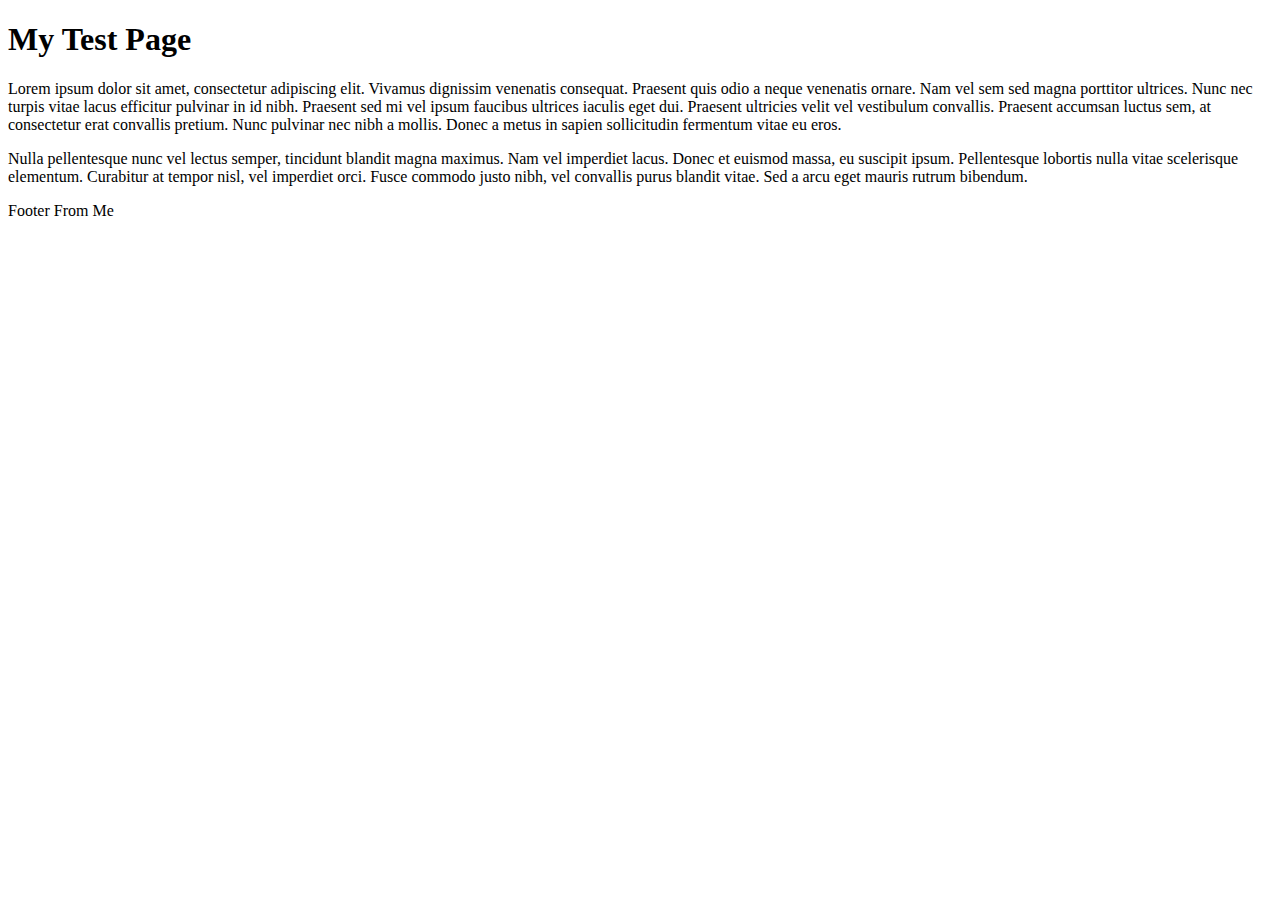
<file: index.html>
<!doctype html>
<html>
<head>
<meta charset="utf-8">
<meta name="viewport" content="width=device-width, initial-scale=1">
<link rel="stylesheet" href="styles.css">
<title>Test mobile page</title>
</head>

<body>
<header><h1>My Test Page</h1></header>
<div id="container">
<p>Lorem ipsum dolor sit amet, consectetur adipiscing elit. Vivamus dignissim venenatis consequat. Praesent quis odio a neque venenatis ornare. Nam vel sem sed magna porttitor ultrices. Nunc nec turpis vitae lacus efficitur pulvinar in id nibh. Praesent sed mi vel ipsum faucibus ultrices iaculis eget dui. Praesent ultricies velit vel vestibulum convallis. Praesent accumsan luctus sem, at consectetur erat convallis pretium. Nunc pulvinar nec nibh a mollis. Donec a metus in sapien sollicitudin fermentum vitae eu eros.</p>
<p>Nulla pellentesque nunc vel lectus semper, tincidunt blandit magna maximus. Nam vel imperdiet lacus. Donec et euismod massa, eu suscipit ipsum. Pellentesque lobortis nulla vitae scelerisque elementum. Curabitur at tempor nisl, vel imperdiet orci. Fusce commodo justo nibh, vel convallis purus blandit vitae. Sed a arcu eget mauris rutrum bibendum.</p>
</div>
<footer>Footer From Me</footer>
</body>
</html>
</file>
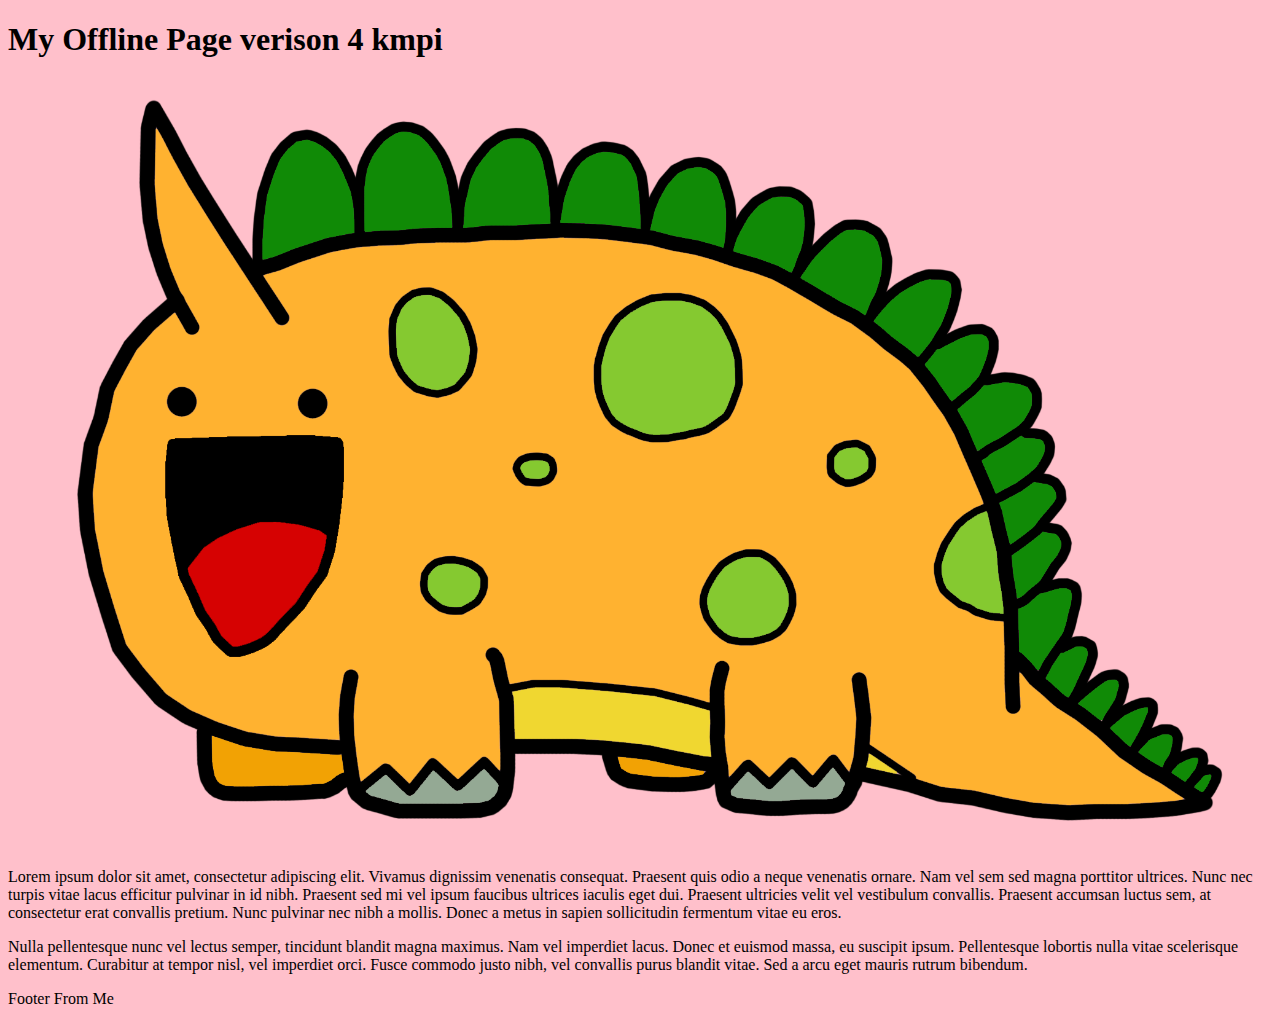
<file: offline.html>
<!doctype html>
<html>
<head>
<meta charset="utf-8">
<meta name="viewport" content="width=device-width, initial-scale=1">
<link rel="stylesheet" href="mystyles.css">
<title>Test mobile page offline 4</title>
</head>

<body>
<header><h1>My Offline Page verison 4 kmpi</h1></header>
<div id="container">

<img src="dino.png" alt="Dinosaur" />

<p>Lorem ipsum dolor sit amet, consectetur adipiscing elit. Vivamus dignissim venenatis consequat. Praesent quis odio a neque venenatis ornare. Nam vel sem sed magna porttitor ultrices. Nunc nec turpis vitae lacus efficitur pulvinar in id nibh. Praesent sed mi vel ipsum faucibus ultrices iaculis eget dui. Praesent ultricies velit vel vestibulum convallis. Praesent accumsan luctus sem, at consectetur erat convallis pretium. Nunc pulvinar nec nibh a mollis. Donec a metus in sapien sollicitudin fermentum vitae eu eros.</p>
<p>Nulla pellentesque nunc vel lectus semper, tincidunt blandit magna maximus. Nam vel imperdiet lacus. Donec et euismod massa, eu suscipit ipsum. Pellentesque lobortis nulla vitae scelerisque elementum. Curabitur at tempor nisl, vel imperdiet orci. Fusce commodo justo nibh, vel convallis purus blandit vitae. Sed a arcu eget mauris rutrum bibendum.</p>
</div>
<footer>Footer From Me</footer>
</body>
</html>
</file>
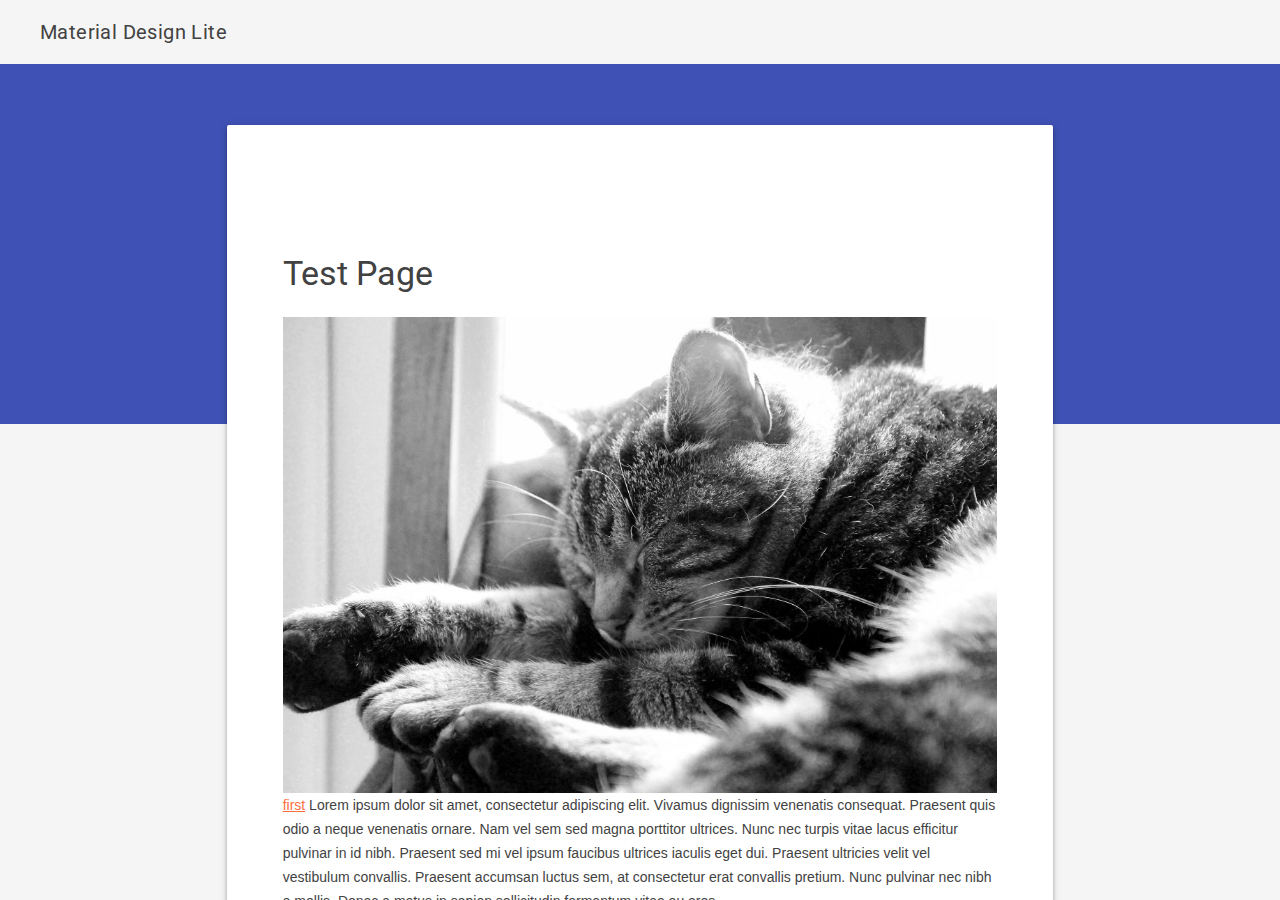
<file: second.html>
<!doctype html>
<!--
  Material Design Lite
  Copyright 2015 Google Inc. All rights reserved.

  Licensed under the Apache License, Version 2.0 (the "License");
  you may not use this file except in compliance with the License.
  You may obtain a copy of the License at

      https://www.apache.org/licenses/LICENSE-2.0

  Unless required by applicable law or agreed to in writing, software
  distributed under the License is distributed on an "AS IS" BASIS,
  WITHOUT WARRANTIES OR CONDITIONS OF ANY KIND, either express or implied.
  See the License for the specific language governing permissions and
  limitations under the License
-->
<html lang="en">
  <head>
    <meta charset="utf-8">
      <meta name="viewport" content="width=device-width, initial-scale=1">

    <title>Using Material Design Lite</title>
<link rel="apple-touch-icon" sizes="57x57" href="apple-icon-57x57.png">
<link rel="apple-touch-icon" sizes="60x60" href="apple-icon-60x60.png">
<link rel="apple-touch-icon" sizes="72x72" href="apple-icon-72x72.png">
<link rel="apple-touch-icon" sizes="76x76" href="apple-icon-76x76.png">
<link rel="apple-touch-icon" sizes="114x114" href="apple-icon-114x114.png">
<link rel="apple-touch-icon" sizes="120x120" href="apple-icon-120x120.png">
<link rel="apple-touch-icon" sizes="144x144" href="apple-icon-144x144.png">
<link rel="apple-touch-icon" sizes="152x152" href="apple-icon-152x152.png">
<link rel="apple-touch-icon" sizes="180x180" href="apple-icon-180x180.png">
<link rel="icon" type="image/png" sizes="192x192"  href="android-icon-192x192.png">
<link rel="icon" type="image/png" sizes="32x32" href="favicon-32x32.png">
<link rel="icon" type="image/png" sizes="96x96" href="favicon-96x96.png">
<link rel="icon" type="image/png" sizes="16x16" href="favicon-16x16.png">
<link rel="manifest" href="manifest.json">
<meta name="msapplication-TileColor" content="#ffffff">
<meta name="msapplication-TileImage" content="ms-icon-144x144.png">
<meta name="theme-color" content="#db5945"> 
     <link rel="stylesheet" href="https://fonts.googleapis.com/css?family=Roboto:regular,bold,italic,thin,light,bolditalic,black,medium&amp;lang=en">
    <link rel="stylesheet" href="https://fonts.googleapis.com/icon?family=Material+Icons">
    <link rel="stylesheet" href="min-style.css">
    <link rel="stylesheet" href="styles.css">

  </head>
  <body>
    <div class="demo-layout mdl-layout mdl-layout--fixed-header mdl-js-layout mdl-color--grey-100">
      <header class="demo-header mdl-layout__header mdl-layout__header--scroll mdl-color--grey-100 mdl-color-text--grey-800">
        <div class="mdl-layout__header-row">
          <span class="mdl-layout-title">Material Design Lite</span>
          <div class="mdl-layout-spacer"></div>
         </div>
      </header>
      <div class="demo-ribbon"></div>
      <main class="demo-main mdl-layout__content">
        <div class="demo-container mdl-grid">
          <div class="mdl-cell mdl-cell--2-col mdl-cell--hide-tablet mdl-cell--hide-phone"></div>
          <div class="demo-content mdl-color--white mdl-shadow--4dp content mdl-color-text--grey-800 mdl-cell mdl-cell--8-col">
           
            <h3>Test Page</h3>
              <p>
                <img id="mainImg" src="appimages/jack.jpg" alt="Jack cat" />
                <a href="first.html">first</a> Lorem ipsum dolor sit amet, consectetur adipiscing elit. Vivamus dignissim venenatis consequat. Praesent quis odio a neque venenatis ornare. Nam vel sem sed magna porttitor ultrices. Nunc nec turpis vitae lacus efficitur pulvinar in id nibh. Praesent sed mi vel ipsum faucibus ultrices iaculis eget dui. Praesent ultricies velit vel vestibulum convallis. Praesent accumsan luctus sem, at consectetur erat convallis pretium. Nunc pulvinar nec nibh a mollis. Donec a metus in sapien sollicitudin fermentum vitae eu eros.
              </p>
              <p>
                Nulla pellentesque nunc vel lectus semper, tincidunt blandit magna maximus. Nam vel imperdiet lacus. Donec et euismod massa, eu suscipit ipsum. Pellentesque lobortis nulla vitae scelerisque elementum. Curabitur at tempor nisl, vel imperdiet orci. Fusce commodo justo nibh, vel convallis purus blandit vitae. Sed a arcu eget mauris rutrum bibendum.
              </p>
              <p>
                Tempor tempor aliqua in commodo cillum Lorem magna dolore proident Lorem. Esse ad consequat est excepteur irure eu irure quis aliqua qui. Do mollit esse veniam excepteur ut veniam anim minim dolore sit commodo consequat duis commodo. Sunt dolor reprehenderit ipsum minim eiusmod eu consectetur anim excepteur eiusmod. Duis excepteur anim dolor sit enim veniam deserunt anim adipisicing Lorem elit. Cillum sunt do consequat elit laboris nisi consectetur.
              </p>

            <h3>Ask Jack</h3>
            <form id="askJackForm">
              <p>
                <label for="name">Name: </label>
                <input name="name" />
              </p>

              <p>
                <label for="email">Email: </label>
                <input name="email" type="email" />
              </p>

              <p>
                <label for="question">Question: </label>
                <input name="question" />
              </p>

              <p>
                <input type="submit" value="Ask" />
              </p>
            </form>

            <p>
              Cillum dolor esse sit incididunt velit eiusmod magna ad nostrud officia aute dolor dolor. Magna esse ullamco pariatur adipisicing consectetur eu commodo officia. Ex cillum consequat mollit minim elit est deserunt occaecat nisi amet. Quis aliqua nostrud Lorem occaecat sunt. Eiusmod quis amet ullamco aliquip dolore ut incididunt duis adipisicing. Elit consequat nisi eiusmod aute ipsum sunt veniam do est. Occaecat mollit aliquip ut proident consectetur amet ex dolore consectetur aliqua elit.
            </p>
            <p>
              Commodo nisi non consectetur voluptate incididunt mollit duis dolore amet amet tempor exercitation. Qui amet aute ea aute id ad aliquip proident. Irure duis qui labore deserunt enim in quis nisi sint consequat aliqua. Ex proident labore et laborum tempor fugiat sint magna veniam minim. Nulla dolor labore adipisicing in enim mollit laboris fugiat eu. Aliquip minim cillum ullamco voluptate non dolore non ex duis fugiat duis ad. Deserunt cillum ad et nisi amet non voluptate culpa qui do. Labore ullamco et minim proident est laborum mollit ad labore deserunt ut irure dolore. Reprehenderit ad ad irure ut irure qui est eu velit eu excepteur adipisicing culpa. Laborum cupidatat ullamco eu duis anim reprehenderit proident aute ad consectetur eiusmod.
            </p>

          </div>
        </div>

        <div id="news" class="mdl-grid portfolio-max-width">
            <p>Refresh (or enable Javascript) to view live news.</p>
        </div>

        <footer class="demo-footer mdl-mini-footer">
          <div class="mdl-mini-footer--left-section">
            <ul class="mdl-mini-footer--link-list">
              <li><a href="#">Help</a></li>
              <li><a href="#">Privacy and Terms</a></li>
              <li><a href="#">User Agreement</a></li>
            </ul>
          </div>
        </footer>
      </main>
    </div>
    <script src="material.js"></script>
    <script src="scripts.js"></script> 
  </body>
</html>
</file>
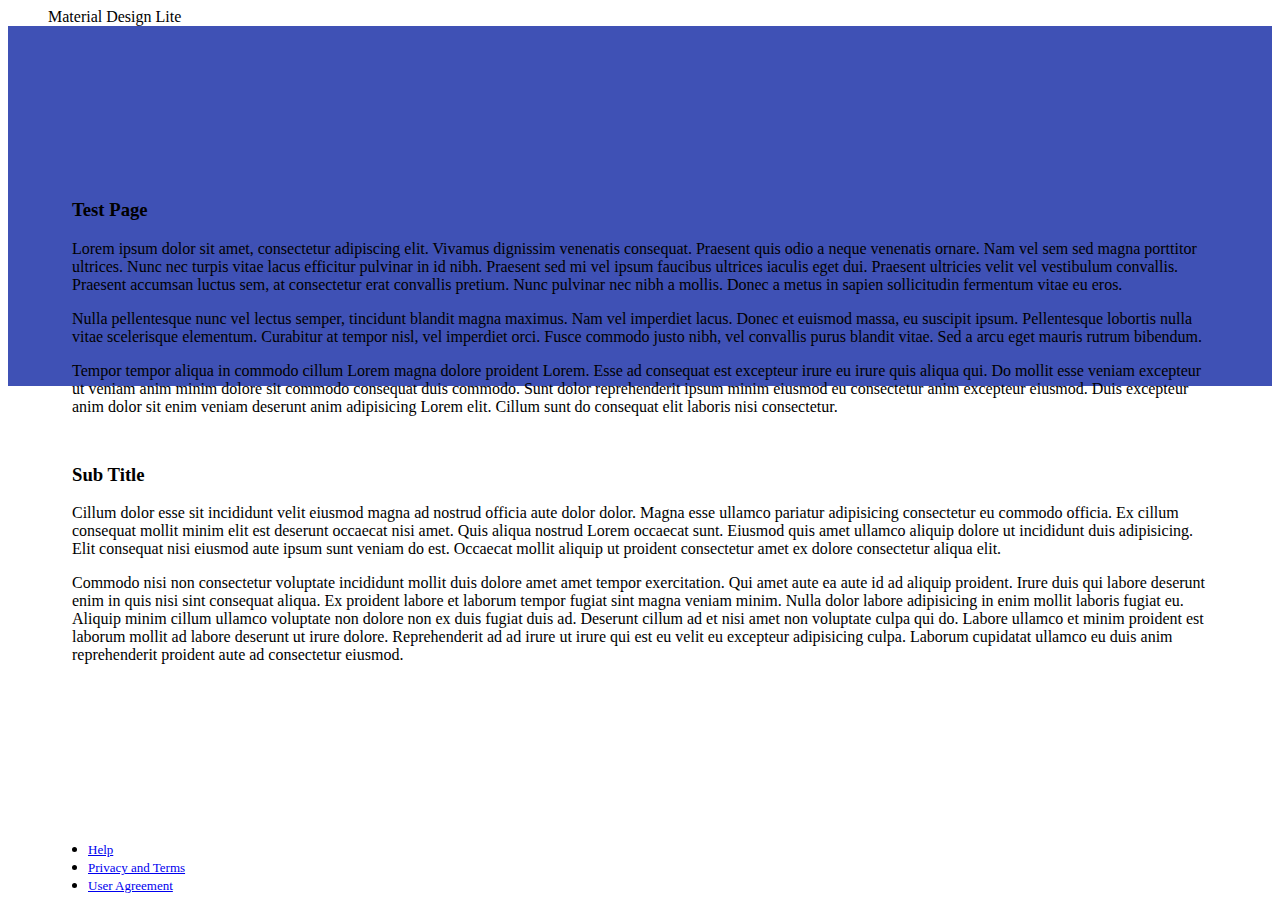
<file: test_start_materialize.html>
<!doctype html>
<!--
  Material Design Lite
  Copyright 2015 Google Inc. All rights reserved.

  Licensed under the Apache License, Version 2.0 (the "License");
  you may not use this file except in compliance with the License.
  You may obtain a copy of the License at

      https://www.apache.org/licenses/LICENSE-2.0

  Unless required by applicable law or agreed to in writing, software
  distributed under the License is distributed on an "AS IS" BASIS,
  WITHOUT WARRANTIES OR CONDITIONS OF ANY KIND, either express or implied.
  See the License for the specific language governing permissions and
  limitations under the License
-->
<html lang="en">
  <head>
    <meta charset="utf-8">
    <title>Using Material Design Lite</title>

     <link rel="stylesheet" href="https://fonts.googleapis.com/css?family=Roboto:regular,bold,italic,thin,light,bolditalic,black,medium&amp;lang=en">
    <link rel="stylesheet" href="https://fonts.googleapis.com/icon?family=Material+Icons">
    <link rel="stylesheet" href="https://code.getmdl.io/1.3.0/material.teal-red.min.css">
    <link rel="stylesheet" href="styles.css">

  </head>
  <body>
    <div class="demo-layout mdl-layout mdl-layout--fixed-header mdl-js-layout mdl-color--grey-100">
      <header class="demo-header mdl-layout__header mdl-layout__header--scroll mdl-color--grey-100 mdl-color-text--grey-800">
        <div class="mdl-layout__header-row">
          <span class="mdl-layout-title">Material Design Lite</span>
          <div class="mdl-layout-spacer"></div>
         </div>
      </header>
      <div class="demo-ribbon"></div>
      <main class="demo-main mdl-layout__content">
        <div class="demo-container mdl-grid">
          <div class="mdl-cell mdl-cell--2-col mdl-cell--hide-tablet mdl-cell--hide-phone"></div>
          <div class="demo-content mdl-color--white mdl-shadow--4dp content mdl-color-text--grey-800 mdl-cell mdl-cell--8-col">
           
            <h3>Test Page</h3>
              <p>
                Lorem ipsum dolor sit amet, consectetur adipiscing elit. Vivamus dignissim venenatis consequat. Praesent quis odio a neque venenatis ornare. Nam vel sem sed magna porttitor ultrices. Nunc nec turpis vitae lacus efficitur pulvinar in id nibh. Praesent sed mi vel ipsum faucibus ultrices iaculis eget dui. Praesent ultricies velit vel vestibulum convallis. Praesent accumsan luctus sem, at consectetur erat convallis pretium. Nunc pulvinar nec nibh a mollis. Donec a metus in sapien sollicitudin fermentum vitae eu eros.
              </p>
              <p>
                Nulla pellentesque nunc vel lectus semper, tincidunt blandit magna maximus. Nam vel imperdiet lacus. Donec et euismod massa, eu suscipit ipsum. Pellentesque lobortis nulla vitae scelerisque elementum. Curabitur at tempor nisl, vel imperdiet orci. Fusce commodo justo nibh, vel convallis purus blandit vitae. Sed a arcu eget mauris rutrum bibendum.
              </p>
              <p>
                Tempor tempor aliqua in commodo cillum Lorem magna dolore proident Lorem. Esse ad consequat est excepteur irure eu irure quis aliqua qui. Do mollit esse veniam excepteur ut veniam anim minim dolore sit commodo consequat duis commodo. Sunt dolor reprehenderit ipsum minim eiusmod eu consectetur anim excepteur eiusmod. Duis excepteur anim dolor sit enim veniam deserunt anim adipisicing Lorem elit. Cillum sunt do consequat elit laboris nisi consectetur.
              </p>
            <h3>Sub Title</h3>
              <p>
                Cillum dolor esse sit incididunt velit eiusmod magna ad nostrud officia aute dolor dolor. Magna esse ullamco pariatur adipisicing consectetur eu commodo officia. Ex cillum consequat mollit minim elit est deserunt occaecat nisi amet. Quis aliqua nostrud Lorem occaecat sunt. Eiusmod quis amet ullamco aliquip dolore ut incididunt duis adipisicing. Elit consequat nisi eiusmod aute ipsum sunt veniam do est. Occaecat mollit aliquip ut proident consectetur amet ex dolore consectetur aliqua elit.
              </p>
              <p>
                Commodo nisi non consectetur voluptate incididunt mollit duis dolore amet amet tempor exercitation. Qui amet aute ea aute id ad aliquip proident. Irure duis qui labore deserunt enim in quis nisi sint consequat aliqua. Ex proident labore et laborum tempor fugiat sint magna veniam minim. Nulla dolor labore adipisicing in enim mollit laboris fugiat eu. Aliquip minim cillum ullamco voluptate non dolore non ex duis fugiat duis ad. Deserunt cillum ad et nisi amet non voluptate culpa qui do. Labore ullamco et minim proident est laborum mollit ad labore deserunt ut irure dolore. Reprehenderit ad ad irure ut irure qui est eu velit eu excepteur adipisicing culpa. Laborum cupidatat ullamco eu duis anim reprehenderit proident aute ad consectetur eiusmod.
              </p>
  
          </div>
        </div>
        <footer class="demo-footer mdl-mini-footer">
          <div class="mdl-mini-footer--left-section">
            <ul class="mdl-mini-footer--link-list">
              <li><a href="#">Help</a></li>
              <li><a href="#">Privacy and Terms</a></li>
              <li><a href="#">User Agreement</a></li>
            </ul>
          </div>
        </footer>
      </main>
    </div>
       <script src="https://code.getmdl.io/1.3.0/material.min.js"></script>
  </body>
</html>
</file>
<file: styles.css>
/**
 * Copyright 2015 Google Inc. All Rights Reserved.
 *
 * Licensed under the Apache License, Version 2.0 (the "License");
 * you may not use this file except in compliance with the License.
 * You may obtain a copy of the License at
 *
 *      http://www.apache.org/licenses/LICENSE-2.0
 *
 * Unless required by applicable law or agreed to in writing, software
 * distributed under the License is distributed on an "AS IS" BASIS,
 * WITHOUT WARRANTIES OR CONDITIONS OF ANY KIND, either express or implied.
 * See the License for the specific language governing permissions and
 * limitations under the License.
 */

.demo-ribbon {
  width: 100%;
  height: 40vh;
  background-color: #3F51B5;
  -webkit-flex-shrink: 0;
      -ms-flex-negative: 0;
          flex-shrink: 0;
}

.demo-main {
  margin-top: -35vh;
  -webkit-flex-shrink: 0;
      -ms-flex-negative: 0;
          flex-shrink: 0;
}

.demo-header .mdl-layout__header-row {
  padding-left: 40px;
}

.demo-container {
  max-width: 1600px;
  width: calc(100% - 16px);
  margin: 0 auto;
}

.demo-content {
  border-radius: 2px;
  padding: 80px 56px;
  margin-bottom: 80px;
}

.demo-layout.is-small-screen .demo-content {
  padding: 40px 28px;
}

.demo-content h3 {
  margin-top: 48px;
}

.demo-footer {
  padding-left: 40px;
}

.demo-footer .mdl-mini-footer--link-list a {
  font-size: 13px;
}

.portfolio-header {
  position: relative;
  background-image: url(images/header-bg.jpg);
}

.portfolio-header .mdl-layout__header-row {
  padding: 0;
  -webkit-justify-content: center;
      -ms-flex-pack: center;
          justify-content: center;
}

.mdl-layout__title {
  font-size: 14px;
  text-align: center;
  font-weight: 300;
}

.is-compact .mdl-layout__title span {
  display: none;
}

.portfolio-logo-row {
  min-height: 200px;
}

.is-compact .portfolio-logo-row {
  min-height: auto;
}

.portfolio-logo {
  background: url(images/logo.png) 50% no-repeat;
  background-size: cover;
  height: 150px;
  width: 150px;
  margin: auto auto 10px;
}

.is-compact .portfolio-logo {
  height: 50px;
  width: 50px;
  margin-top: 7px;
}

.portfolio-navigation-row {
  background-color: rgba(0, 0, 0, 0.08);
  text-transform: uppercase;
  height: 45px;
}

.portfolio-navigation-row  .mdl-navigation {
  text-align: center;
  max-width: 900px;
  width: 100%;
}

.portfolio-navigation-row .mdl-navigation__link {
  -webkit-flex: 1;
      -ms-flex: 1;
          flex: 1;
  line-height: 42px;
}

.portfolio-header .mdl-layout__drawer-button {
    background-color: rgba(197, 197, 197, 0.44);
}

.portfolio-navigation-row .is-active {
  position: relative;
  font-weight: bold;
}

.portfolio-navigation-row .is-active:after {
  content: "";
  width: 70%;
  height: 2px;
  display: block;
  position: absolute;
  bottom: 0;
  left: 0;
  background-color: rgb(255,64,129);
  left: 15%;
}

.portfolio-card .mdl-card__title {
  padding-bottom: 0;
}

.portfolio-blog-card-full-bg {
  background: url(images/example-blog03.jpg) center / cover;
}

.portfolio-blog-card-event-bg {
  background: url(images/example-blog05.jpg) center / cover;
}

.portfolio-blog-card-strip-bg {
  background: url(images/example-blog06.jpg) center / cover;
}

.portfolio-blog-card-compact .mdl-card__title {
  padding-bottom: 0;
}

.portfolio-blog-card-bg > .mdl-card__actions {
  height: 52px;
  padding: 16px;
  background: rgba(0, 0, 0, 0.2);
}

img.article-image {
  width: 100%;
  height: auto;
}

.portfolio-max-width {
  max-width: 900px;
  margin: auto;
}

.portfolio-copy {
  max-width: 700px;
}

.no-padding {
  padding: 0;
}

.no-left-padding{
  padding-left: 0;
}

.no-bottom-padding {
  padding-bottom: 0;
}

.padding-top {
  padding: 10px 0 0;
}



.demo-card-event > .mdl-card__actions {
    -webkit-align-items: center;
        -ms-flex-align: center;
            align-items: center;
    box-sizing: border-box;
    display: -webkit-flex;
    display: -ms-flexbox;
    display: flex;
}









#mainImg {
  width: 100%;
}

#map-container.offline-map {
  -webkit-background-size: cover;
  -moz-background-size: cover;
  -o-background-size: cover;
  background-size: cover;
  background-position: center;
  background-image: url('appimages/offlinemap.jpg');
}
</file>
<file: mystyles.css>
img {
    width: 100%;
}
body {
	background-color: pink;
}
</file>
<file: min-style.css>
/**
 * material-design-lite - Material Design Components in CSS, JS and HTML
 * @version v1.3.0
 * @license Apache-2.0
 * @copyright 2015 Google, Inc.
 * @link https://github.com/google/material-design-lite
 */
@charset "UTF-8";html{color:rgba(0,0,0,.87)}::-moz-selection{background:#b3d4fc;text-shadow:none}::selection{background:#b3d4fc;text-shadow:none}hr{display:block;height:1px;border:0;border-top:1px solid #ccc;margin:1em 0;padding:0}audio,canvas,iframe,img,svg,video{vertical-align:middle}fieldset{border:0;margin:0;padding:0}textarea{resize:vertical}.browserupgrade{margin:.2em 0;background:#ccc;color:#000;padding:.2em 0}.hidden{display:none!important}.visuallyhidden{border:0;clip:rect(0 0 0 0);height:1px;margin:-1px;overflow:hidden;padding:0;position:absolute;width:1px}.visuallyhidden.focusable:active,.visuallyhidden.focusable:focus{clip:auto;height:auto;margin:0;overflow:visible;position:static;width:auto}.invisible{visibility:hidden}.clearfix:before,.clearfix:after{content:" ";display:table}.clearfix:after{clear:both}@media print{*,*:before,*:after,*:first-letter{background:transparent!important;color:#000!important;box-shadow:none!important}a,a:visited{text-decoration:underline}a[href]:after{content:" (" attr(href)")"}abbr[title]:after{content:" (" attr(title)")"}a[href^="#"]:after,a[href^="javascript:"]:after{content:""}pre,blockquote{border:1px solid #999;page-break-inside:avoid}thead{display:table-header-group}tr,img{page-break-inside:avoid}img{max-width:100%!important}p,h2,h3{orphans:3;widows:3}h2,h3{page-break-after:avoid}}a,.mdl-accordion,.mdl-button,.mdl-card,.mdl-checkbox,.mdl-dropdown-menu,.mdl-icon-toggle,.mdl-item,.mdl-radio,.mdl-slider,.mdl-switch,.mdl-tabs__tab{-webkit-tap-highlight-color:transparent;-webkit-tap-highlight-color:rgba(255,255,255,0)}html{width:100%;height:100%;-ms-touch-action:manipulation;touch-action:manipulation}body{width:100%;min-height:100%}main{display:block}*[hidden]{display:none!important}html,body{font-family:"Helvetica","Arial",sans-serif;font-size:14px;font-weight:400;line-height:20px}h1,h2,h3,h4,h5,h6,p{padding:0}h1 small,h2 small,h3 small,h4 small,h5 small,h6 small{font-family:"Roboto","Helvetica","Arial",sans-serif;font-weight:400;line-height:1.35;letter-spacing:-.02em;opacity:.54;font-size:.6em}h1{font-size:56px;line-height:1.35;letter-spacing:-.02em;margin:24px 0}h1,h2{font-family:"Roboto","Helvetica","Arial",sans-serif;font-weight:400}h2{font-size:45px;line-height:48px}h2,h3{margin:24px 0}h3{font-size:34px;line-height:40px}h3,h4{font-family:"Roboto","Helvetica","Arial",sans-serif;font-weight:400}h4{font-size:24px;line-height:32px;-moz-osx-font-smoothing:grayscale;margin:24px 0 16px}h5{font-size:20px;font-weight:500;line-height:1;letter-spacing:.02em}h5,h6{font-family:"Roboto","Helvetica","Arial",sans-serif;margin:24px 0 16px}h6{font-size:16px;letter-spacing:.04em}h6,p{font-weight:400;line-height:24px}p{font-size:14px;letter-spacing:0;margin:0 0 16px}a{color:rgb(255,110,64);font-weight:500}blockquote{font-family:"Roboto","Helvetica","Arial",sans-serif;position:relative;font-size:24px;font-weight:300;font-style:italic;line-height:1.35;letter-spacing:.08em}blockquote:before{position:absolute;left:-.5em;content:'“'}blockquote:after{content:'”';margin-left:-.05em}mark{background-color:#f4ff81}dt{font-weight:700}address{font-size:12px;line-height:1;font-style:normal}address,ul,ol{font-weight:400;letter-spacing:0}ul,ol{font-size:14px;line-height:24px}.mdl-typography--display-4,.mdl-typography--display-4-color-contrast{font-family:"Roboto","Helvetica","Arial",sans-serif;font-size:112px;font-weight:300;line-height:1;letter-spacing:-.04em}.mdl-typography--display-4-color-contrast{opacity:.54}.mdl-typography--display-3,.mdl-typography--display-3-color-contrast{font-family:"Roboto","Helvetica","Arial",sans-serif;font-size:56px;font-weight:400;line-height:1.35;letter-spacing:-.02em}.mdl-typography--display-3-color-contrast{opacity:.54}.mdl-typography--display-2,.mdl-typography--display-2-color-contrast{font-family:"Roboto","Helvetica","Arial",sans-serif;font-size:45px;font-weight:400;line-height:48px}.mdl-typography--display-2-color-contrast{opacity:.54}.mdl-typography--display-1,.mdl-typography--display-1-color-contrast{font-family:"Roboto","Helvetica","Arial",sans-serif;font-size:34px;font-weight:400;line-height:40px}.mdl-typography--display-1-color-contrast{opacity:.54}.mdl-typography--headline,.mdl-typography--headline-color-contrast{font-family:"Roboto","Helvetica","Arial",sans-serif;font-size:24px;font-weight:400;line-height:32px;-moz-osx-font-smoothing:grayscale}.mdl-typography--headline-color-contrast{opacity:.87}.mdl-typography--title,.mdl-typography--title-color-contrast{font-family:"Roboto","Helvetica","Arial",sans-serif;font-size:20px;font-weight:500;line-height:1;letter-spacing:.02em}.mdl-typography--title-color-contrast{opacity:.87}.mdl-typography--subhead,.mdl-typography--subhead-color-contrast{font-family:"Roboto","Helvetica","Arial",sans-serif;font-size:16px;font-weight:400;line-height:24px;letter-spacing:.04em}.mdl-typography--subhead-color-contrast{opacity:.87}.mdl-typography--body-2,.mdl-typography--body-2-color-contrast{font-size:14px;font-weight:700;line-height:24px;letter-spacing:0}.mdl-typography--body-2-color-contrast{opacity:.87}.mdl-typography--body-1,.mdl-typography--body-1-color-contrast{font-size:14px;font-weight:400;line-height:24px;letter-spacing:0}.mdl-typography--body-1-color-contrast{opacity:.87}.mdl-typography--body-2-force-preferred-font,.mdl-typography--body-2-force-preferred-font-color-contrast{font-family:"Roboto","Helvetica","Arial",sans-serif;font-size:14px;font-weight:500;line-height:24px;letter-spacing:0}.mdl-typography--body-2-force-preferred-font-color-contrast{opacity:.87}.mdl-typography--body-1-force-preferred-font,.mdl-typography--body-1-force-preferred-font-color-contrast{font-family:"Roboto","Helvetica","Arial",sans-serif;font-size:14px;font-weight:400;line-height:24px;letter-spacing:0}.mdl-typography--body-1-force-preferred-font-color-contrast{opacity:.87}.mdl-typography--caption,.mdl-typography--caption-force-preferred-font{font-size:12px;font-weight:400;line-height:1;letter-spacing:0}.mdl-typography--caption-force-preferred-font{font-family:"Roboto","Helvetica","Arial",sans-serif}.mdl-typography--caption-color-contrast,.mdl-typography--caption-force-preferred-font-color-contrast{font-size:12px;font-weight:400;line-height:1;letter-spacing:0;opacity:.54}.mdl-typography--caption-force-preferred-font-color-contrast,.mdl-typography--menu{font-family:"Roboto","Helvetica","Arial",sans-serif}.mdl-typography--menu{font-size:14px;font-weight:500;line-height:1;letter-spacing:0}.mdl-typography--menu-color-contrast{opacity:.87}.mdl-typography--menu-color-contrast,.mdl-typography--button,.mdl-typography--button-color-contrast{font-family:"Roboto","Helvetica","Arial",sans-serif;font-size:14px;font-weight:500;line-height:1;letter-spacing:0}.mdl-typography--button,.mdl-typography--button-color-contrast{text-transform:uppercase}.mdl-typography--button-color-contrast{opacity:.87}.mdl-typography--text-left{text-align:left}.mdl-typography--text-right{text-align:right}.mdl-typography--text-center{text-align:center}.mdl-typography--text-justify{text-align:justify}.mdl-typography--text-nowrap{white-space:nowrap}.mdl-typography--text-lowercase{text-transform:lowercase}.mdl-typography--text-uppercase{text-transform:uppercase}.mdl-typography--text-capitalize{text-transform:capitalize}.mdl-typography--font-thin{font-weight:200!important}.mdl-typography--font-light{font-weight:300!important}.mdl-typography--font-regular{font-weight:400!important}.mdl-typography--font-medium{font-weight:500!important}.mdl-typography--font-bold{font-weight:700!important}.mdl-typography--font-black{font-weight:900!important}.material-icons{font-family:'Material Icons';font-weight:400;font-style:normal;font-size:24px;line-height:1;letter-spacing:normal;text-transform:none;display:inline-block;word-wrap:normal;-moz-font-feature-settings:'liga';font-feature-settings:'liga';-webkit-font-feature-settings:'liga';-webkit-font-smoothing:antialiased}.mdl-color-text--red{color:#f44336 !important}.mdl-color--red{background-color:#f44336 !important}.mdl-color-text--red-50{color:#ffebee !important}.mdl-color--red-50{background-color:#ffebee !important}.mdl-color-text--red-100{color:#ffcdd2 !important}.mdl-color--red-100{background-color:#ffcdd2 !important}.mdl-color-text--red-200{color:#ef9a9a !important}.mdl-color--red-200{background-color:#ef9a9a !important}.mdl-color-text--red-300{color:#e57373 !important}.mdl-color--red-300{background-color:#e57373 !important}.mdl-color-text--red-400{color:#ef5350 !important}.mdl-color--red-400{background-color:#ef5350 !important}.mdl-color-text--red-500{color:#f44336 !important}.mdl-color--red-500{background-color:#f44336 !important}.mdl-color-text--red-600{color:#e53935 !important}.mdl-color--red-600{background-color:#e53935 !important}.mdl-color-text--red-700{color:#d32f2f !important}.mdl-color--red-700{background-color:#d32f2f !important}.mdl-color-text--red-800{color:#c62828 !important}.mdl-color--red-800{background-color:#c62828 !important}.mdl-color-text--red-900{color:#b71c1c !important}.mdl-color--red-900{background-color:#b71c1c !important}.mdl-color-text--red-A100{color:#ff8a80 !important}.mdl-color--red-A100{background-color:#ff8a80 !important}.mdl-color-text--red-A200{color:#ff5252 !important}.mdl-color--red-A200{background-color:#ff5252 !important}.mdl-color-text--red-A400{color:#ff1744 !important}.mdl-color--red-A400{background-color:#ff1744 !important}.mdl-color-text--red-A700{color:#d50000 !important}.mdl-color--red-A700{background-color:#d50000 !important}.mdl-color-text--pink{color:#e91e63 !important}.mdl-color--pink{background-color:#e91e63 !important}.mdl-color-text--pink-50{color:#fce4ec !important}.mdl-color--pink-50{background-color:#fce4ec !important}.mdl-color-text--pink-100{color:#f8bbd0 !important}.mdl-color--pink-100{background-color:#f8bbd0 !important}.mdl-color-text--pink-200{color:#f48fb1 !important}.mdl-color--pink-200{background-color:#f48fb1 !important}.mdl-color-text--pink-300{color:#f06292 !important}.mdl-color--pink-300{background-color:#f06292 !important}.mdl-color-text--pink-400{color:#ec407a !important}.mdl-color--pink-400{background-color:#ec407a !important}.mdl-color-text--pink-500{color:#e91e63 !important}.mdl-color--pink-500{background-color:#e91e63 !important}.mdl-color-text--pink-600{color:#d81b60 !important}.mdl-color--pink-600{background-color:#d81b60 !important}.mdl-color-text--pink-700{color:#c2185b !important}.mdl-color--pink-700{background-color:#c2185b !important}.mdl-color-text--pink-800{color:#ad1457 !important}.mdl-color--pink-800{background-color:#ad1457 !important}.mdl-color-text--pink-900{color:#880e4f !important}.mdl-color--pink-900{background-color:#880e4f !important}.mdl-color-text--pink-A100{color:#ff80ab !important}.mdl-color--pink-A100{background-color:#ff80ab !important}.mdl-color-text--pink-A200{color:#ff4081 !important}.mdl-color--pink-A200{background-color:#ff4081 !important}.mdl-color-text--pink-A400{color:#f50057 !important}.mdl-color--pink-A400{background-color:#f50057 !important}.mdl-color-text--pink-A700{color:#c51162 !important}.mdl-color--pink-A700{background-color:#c51162 !important}.mdl-color-text--purple{color:#9c27b0 !important}.mdl-color--purple{background-color:#9c27b0 !important}.mdl-color-text--purple-50{color:#f3e5f5 !important}.mdl-color--purple-50{background-color:#f3e5f5 !important}.mdl-color-text--purple-100{color:#e1bee7 !important}.mdl-color--purple-100{background-color:#e1bee7 !important}.mdl-color-text--purple-200{color:#ce93d8 !important}.mdl-color--purple-200{background-color:#ce93d8 !important}.mdl-color-text--purple-300{color:#ba68c8 !important}.mdl-color--purple-300{background-color:#ba68c8 !important}.mdl-color-text--purple-400{color:#ab47bc !important}.mdl-color--purple-400{background-color:#ab47bc !important}.mdl-color-text--purple-500{color:#9c27b0 !important}.mdl-color--purple-500{background-color:#9c27b0 !important}.mdl-color-text--purple-600{color:#8e24aa !important}.mdl-color--purple-600{background-color:#8e24aa !important}.mdl-color-text--purple-700{color:#7b1fa2 !important}.mdl-color--purple-700{background-color:#7b1fa2 !important}.mdl-color-text--purple-800{color:#6a1b9a !important}.mdl-color--purple-800{background-color:#6a1b9a !important}.mdl-color-text--purple-900{color:#4a148c !important}.mdl-color--purple-900{background-color:#4a148c !important}.mdl-color-text--purple-A100{color:#ea80fc !important}.mdl-color--purple-A100{background-color:#ea80fc !important}.mdl-color-text--purple-A200{color:#e040fb !important}.mdl-color--purple-A200{background-color:#e040fb !important}.mdl-color-text--purple-A400{color:#d500f9 !important}.mdl-color--purple-A400{background-color:#d500f9 !important}.mdl-color-text--purple-A700{color:#a0f !important}.mdl-color--purple-A700{background-color:#a0f !important}.mdl-color-text--deep-purple{color:#673ab7 !important}.mdl-color--deep-purple{background-color:#673ab7 !important}.mdl-color-text--deep-purple-50{color:#ede7f6 !important}.mdl-color--deep-purple-50{background-color:#ede7f6 !important}.mdl-color-text--deep-purple-100{color:#d1c4e9 !important}.mdl-color--deep-purple-100{background-color:#d1c4e9 !important}.mdl-color-text--deep-purple-200{color:#b39ddb !important}.mdl-color--deep-purple-200{background-color:#b39ddb !important}.mdl-color-text--deep-purple-300{color:#9575cd !important}.mdl-color--deep-purple-300{background-color:#9575cd !important}.mdl-color-text--deep-purple-400{color:#7e57c2 !important}.mdl-color--deep-purple-400{background-color:#7e57c2 !important}.mdl-color-text--deep-purple-500{color:#673ab7 !important}.mdl-color--deep-purple-500{background-color:#673ab7 !important}.mdl-color-text--deep-purple-600{color:#5e35b1 !important}.mdl-color--deep-purple-600{background-color:#5e35b1 !important}.mdl-color-text--deep-purple-700{color:#512da8 !important}.mdl-color--deep-purple-700{background-color:#512da8 !important}.mdl-color-text--deep-purple-800{color:#4527a0 !important}.mdl-color--deep-purple-800{background-color:#4527a0 !important}.mdl-color-text--deep-purple-900{color:#311b92 !important}.mdl-color--deep-purple-900{background-color:#311b92 !important}.mdl-color-text--deep-purple-A100{color:#b388ff !important}.mdl-color--deep-purple-A100{background-color:#b388ff !important}.mdl-color-text--deep-purple-A200{color:#7c4dff !important}.mdl-color--deep-purple-A200{background-color:#7c4dff !important}.mdl-color-text--deep-purple-A400{color:#651fff !important}.mdl-color--deep-purple-A400{background-color:#651fff !important}.mdl-color-text--deep-purple-A700{color:#6200ea !important}.mdl-color--deep-purple-A700{background-color:#6200ea !important}.mdl-color-text--indigo{color:#3f51b5 !important}.mdl-color--indigo{background-color:#3f51b5 !important}.mdl-color-text--indigo-50{color:#e8eaf6 !important}.mdl-color--indigo-50{background-color:#e8eaf6 !important}.mdl-color-text--indigo-100{color:#c5cae9 !important}.mdl-color--indigo-100{background-color:#c5cae9 !important}.mdl-color-text--indigo-200{color:#9fa8da !important}.mdl-color--indigo-200{background-color:#9fa8da !important}.mdl-color-text--indigo-300{color:#7986cb !important}.mdl-color--indigo-300{background-color:#7986cb !important}.mdl-color-text--indigo-400{color:#5c6bc0 !important}.mdl-color--indigo-400{background-color:#5c6bc0 !important}.mdl-color-text--indigo-500{color:#3f51b5 !important}.mdl-color--indigo-500{background-color:#3f51b5 !important}.mdl-color-text--indigo-600{color:#3949ab !important}.mdl-color--indigo-600{background-color:#3949ab !important}.mdl-color-text--indigo-700{color:#303f9f !important}.mdl-color--indigo-700{background-color:#303f9f !important}.mdl-color-text--indigo-800{color:#283593 !important}.mdl-color--indigo-800{background-color:#283593 !important}.mdl-color-text--indigo-900{color:#1a237e !important}.mdl-color--indigo-900{background-color:#1a237e !important}.mdl-color-text--indigo-A100{color:#8c9eff !important}.mdl-color--indigo-A100{background-color:#8c9eff !important}.mdl-color-text--indigo-A200{color:#536dfe !important}.mdl-color--indigo-A200{background-color:#536dfe !important}.mdl-color-text--indigo-A400{color:#3d5afe !important}.mdl-color--indigo-A400{background-color:#3d5afe !important}.mdl-color-text--indigo-A700{color:#304ffe !important}.mdl-color--indigo-A700{background-color:#304ffe !important}.mdl-color-text--blue{color:#2196f3 !important}.mdl-color--blue{background-color:#2196f3 !important}.mdl-color-text--blue-50{color:#e3f2fd !important}.mdl-color--blue-50{background-color:#e3f2fd !important}.mdl-color-text--blue-100{color:#bbdefb !important}.mdl-color--blue-100{background-color:#bbdefb !important}.mdl-color-text--blue-200{color:#90caf9 !important}.mdl-color--blue-200{background-color:#90caf9 !important}.mdl-color-text--blue-300{color:#64b5f6 !important}.mdl-color--blue-300{background-color:#64b5f6 !important}.mdl-color-text--blue-400{color:#42a5f5 !important}.mdl-color--blue-400{background-color:#42a5f5 !important}.mdl-color-text--blue-500{color:#2196f3 !important}.mdl-color--blue-500{background-color:#2196f3 !important}.mdl-color-text--blue-600{color:#1e88e5 !important}.mdl-color--blue-600{background-color:#1e88e5 !important}.mdl-color-text--blue-700{color:#1976d2 !important}.mdl-color--blue-700{background-color:#1976d2 !important}.mdl-color-text--blue-800{color:#1565c0 !important}.mdl-color--blue-800{background-color:#1565c0 !important}.mdl-color-text--blue-900{color:#0d47a1 !important}.mdl-color--blue-900{background-color:#0d47a1 !important}.mdl-color-text--blue-A100{color:#82b1ff !important}.mdl-color--blue-A100{background-color:#82b1ff !important}.mdl-color-text--blue-A200{color:#448aff !important}.mdl-color--blue-A200{background-color:#448aff !important}.mdl-color-text--blue-A400{color:#2979ff !important}.mdl-color--blue-A400{background-color:#2979ff !important}.mdl-color-text--blue-A700{color:#2962ff !important}.mdl-color--blue-A700{background-color:#2962ff !important}.mdl-color-text--light-blue{color:#03a9f4 !important}.mdl-color--light-blue{background-color:#03a9f4 !important}.mdl-color-text--light-blue-50{color:#e1f5fe !important}.mdl-color--light-blue-50{background-color:#e1f5fe !important}.mdl-color-text--light-blue-100{color:#b3e5fc !important}.mdl-color--light-blue-100{background-color:#b3e5fc !important}.mdl-color-text--light-blue-200{color:#81d4fa !important}.mdl-color--light-blue-200{background-color:#81d4fa !important}.mdl-color-text--light-blue-300{color:#4fc3f7 !important}.mdl-color--light-blue-300{background-color:#4fc3f7 !important}.mdl-color-text--light-blue-400{color:#29b6f6 !important}.mdl-color--light-blue-400{background-color:#29b6f6 !important}.mdl-color-text--light-blue-500{color:#03a9f4 !important}.mdl-color--light-blue-500{background-color:#03a9f4 !important}.mdl-color-text--light-blue-600{color:#039be5 !important}.mdl-color--light-blue-600{background-color:#039be5 !important}.mdl-color-text--light-blue-700{color:#0288d1 !important}.mdl-color--light-blue-700{background-color:#0288d1 !important}.mdl-color-text--light-blue-800{color:#0277bd !important}.mdl-color--light-blue-800{background-color:#0277bd !important}.mdl-color-text--light-blue-900{color:#01579b !important}.mdl-color--light-blue-900{background-color:#01579b !important}.mdl-color-text--light-blue-A100{color:#80d8ff !important}.mdl-color--light-blue-A100{background-color:#80d8ff !important}.mdl-color-text--light-blue-A200{color:#40c4ff !important}.mdl-color--light-blue-A200{background-color:#40c4ff !important}.mdl-color-text--light-blue-A400{color:#00b0ff !important}.mdl-color--light-blue-A400{background-color:#00b0ff !important}.mdl-color-text--light-blue-A700{color:#0091ea !important}.mdl-color--light-blue-A700{background-color:#0091ea !important}.mdl-color-text--cyan{color:#00bcd4 !important}.mdl-color--cyan{background-color:#00bcd4 !important}.mdl-color-text--cyan-50{color:#e0f7fa !important}.mdl-color--cyan-50{background-color:#e0f7fa !important}.mdl-color-text--cyan-100{color:#b2ebf2 !important}.mdl-color--cyan-100{background-color:#b2ebf2 !important}.mdl-color-text--cyan-200{color:#80deea !important}.mdl-color--cyan-200{background-color:#80deea !important}.mdl-color-text--cyan-300{color:#4dd0e1 !important}.mdl-color--cyan-300{background-color:#4dd0e1 !important}.mdl-color-text--cyan-400{color:#26c6da !important}.mdl-color--cyan-400{background-color:#26c6da !important}.mdl-color-text--cyan-500{color:#00bcd4 !important}.mdl-color--cyan-500{background-color:#00bcd4 !important}.mdl-color-text--cyan-600{color:#00acc1 !important}.mdl-color--cyan-600{background-color:#00acc1 !important}.mdl-color-text--cyan-700{color:#0097a7 !important}.mdl-color--cyan-700{background-color:#0097a7 !important}.mdl-color-text--cyan-800{color:#00838f !important}.mdl-color--cyan-800{background-color:#00838f !important}.mdl-color-text--cyan-900{color:#006064 !important}.mdl-color--cyan-900{background-color:#006064 !important}.mdl-color-text--cyan-A100{color:#84ffff !important}.mdl-color--cyan-A100{background-color:#84ffff !important}.mdl-color-text--cyan-A200{color:#18ffff !important}.mdl-color--cyan-A200{background-color:#18ffff !important}.mdl-color-text--cyan-A400{color:#00e5ff !important}.mdl-color--cyan-A400{background-color:#00e5ff !important}.mdl-color-text--cyan-A700{color:#00b8d4 !important}.mdl-color--cyan-A700{background-color:#00b8d4 !important}.mdl-color-text--teal{color:#009688 !important}.mdl-color--teal{background-color:#009688 !important}.mdl-color-text--teal-50{color:#e0f2f1 !important}.mdl-color--teal-50{background-color:#e0f2f1 !important}.mdl-color-text--teal-100{color:#b2dfdb !important}.mdl-color--teal-100{background-color:#b2dfdb !important}.mdl-color-text--teal-200{color:#80cbc4 !important}.mdl-color--teal-200{background-color:#80cbc4 !important}.mdl-color-text--teal-300{color:#4db6ac !important}.mdl-color--teal-300{background-color:#4db6ac !important}.mdl-color-text--teal-400{color:#26a69a !important}.mdl-color--teal-400{background-color:#26a69a !important}.mdl-color-text--teal-500{color:#009688 !important}.mdl-color--teal-500{background-color:#009688 !important}.mdl-color-text--teal-600{color:#00897b !important}.mdl-color--teal-600{background-color:#00897b !important}.mdl-color-text--teal-700{color:#00796b !important}.mdl-color--teal-700{background-color:#00796b !important}.mdl-color-text--teal-800{color:#00695c !important}.mdl-color--teal-800{background-color:#00695c !important}.mdl-color-text--teal-900{color:#004d40 !important}.mdl-color--teal-900{background-color:#004d40 !important}.mdl-color-text--teal-A100{color:#a7ffeb !important}.mdl-color--teal-A100{background-color:#a7ffeb !important}.mdl-color-text--teal-A200{color:#64ffda !important}.mdl-color--teal-A200{background-color:#64ffda !important}.mdl-color-text--teal-A400{color:#1de9b6 !important}.mdl-color--teal-A400{background-color:#1de9b6 !important}.mdl-color-text--teal-A700{color:#00bfa5 !important}.mdl-color--teal-A700{background-color:#00bfa5 !important}.mdl-color-text--green{color:#4caf50 !important}.mdl-color--green{background-color:#4caf50 !important}.mdl-color-text--green-50{color:#e8f5e9 !important}.mdl-color--green-50{background-color:#e8f5e9 !important}.mdl-color-text--green-100{color:#c8e6c9 !important}.mdl-color--green-100{background-color:#c8e6c9 !important}.mdl-color-text--green-200{color:#a5d6a7 !important}.mdl-color--green-200{background-color:#a5d6a7 !important}.mdl-color-text--green-300{color:#81c784 !important}.mdl-color--green-300{background-color:#81c784 !important}.mdl-color-text--green-400{color:#66bb6a !important}.mdl-color--green-400{background-color:#66bb6a !important}.mdl-color-text--green-500{color:#4caf50 !important}.mdl-color--green-500{background-color:#4caf50 !important}.mdl-color-text--green-600{color:#43a047 !important}.mdl-color--green-600{background-color:#43a047 !important}.mdl-color-text--green-700{color:#388e3c !important}.mdl-color--green-700{background-color:#388e3c !important}.mdl-color-text--green-800{color:#2e7d32 !important}.mdl-color--green-800{background-color:#2e7d32 !important}.mdl-color-text--green-900{color:#1b5e20 !important}.mdl-color--green-900{background-color:#1b5e20 !important}.mdl-color-text--green-A100{color:#b9f6ca !important}.mdl-color--green-A100{background-color:#b9f6ca !important}.mdl-color-text--green-A200{color:#69f0ae !important}.mdl-color--green-A200{background-color:#69f0ae !important}.mdl-color-text--green-A400{color:#00e676 !important}.mdl-color--green-A400{background-color:#00e676 !important}.mdl-color-text--green-A700{color:#00c853 !important}.mdl-color--green-A700{background-color:#00c853 !important}.mdl-color-text--light-green{color:#8bc34a !important}.mdl-color--light-green{background-color:#8bc34a !important}.mdl-color-text--light-green-50{color:#f1f8e9 !important}.mdl-color--light-green-50{background-color:#f1f8e9 !important}.mdl-color-text--light-green-100{color:#dcedc8 !important}.mdl-color--light-green-100{background-color:#dcedc8 !important}.mdl-color-text--light-green-200{color:#c5e1a5 !important}.mdl-color--light-green-200{background-color:#c5e1a5 !important}.mdl-color-text--light-green-300{color:#aed581 !important}.mdl-color--light-green-300{background-color:#aed581 !important}.mdl-color-text--light-green-400{color:#9ccc65 !important}.mdl-color--light-green-400{background-color:#9ccc65 !important}.mdl-color-text--light-green-500{color:#8bc34a !important}.mdl-color--light-green-500{background-color:#8bc34a !important}.mdl-color-text--light-green-600{color:#7cb342 !important}.mdl-color--light-green-600{background-color:#7cb342 !important}.mdl-color-text--light-green-700{color:#689f38 !important}.mdl-color--light-green-700{background-color:#689f38 !important}.mdl-color-text--light-green-800{color:#558b2f !important}.mdl-color--light-green-800{background-color:#558b2f !important}.mdl-color-text--light-green-900{color:#33691e !important}.mdl-color--light-green-900{background-color:#33691e !important}.mdl-color-text--light-green-A100{color:#ccff90 !important}.mdl-color--light-green-A100{background-color:#ccff90 !important}.mdl-color-text--light-green-A200{color:#b2ff59 !important}.mdl-color--light-green-A200{background-color:#b2ff59 !important}.mdl-color-text--light-green-A400{color:#76ff03 !important}.mdl-color--light-green-A400{background-color:#76ff03 !important}.mdl-color-text--light-green-A700{color:#64dd17 !important}.mdl-color--light-green-A700{background-color:#64dd17 !important}.mdl-color-text--lime{color:#cddc39 !important}.mdl-color--lime{background-color:#cddc39 !important}.mdl-color-text--lime-50{color:#f9fbe7 !important}.mdl-color--lime-50{background-color:#f9fbe7 !important}.mdl-color-text--lime-100{color:#f0f4c3 !important}.mdl-color--lime-100{background-color:#f0f4c3 !important}.mdl-color-text--lime-200{color:#e6ee9c !important}.mdl-color--lime-200{background-color:#e6ee9c !important}.mdl-color-text--lime-300{color:#dce775 !important}.mdl-color--lime-300{background-color:#dce775 !important}.mdl-color-text--lime-400{color:#d4e157 !important}.mdl-color--lime-400{background-color:#d4e157 !important}.mdl-color-text--lime-500{color:#cddc39 !important}.mdl-color--lime-500{background-color:#cddc39 !important}.mdl-color-text--lime-600{color:#c0ca33 !important}.mdl-color--lime-600{background-color:#c0ca33 !important}.mdl-color-text--lime-700{color:#afb42b !important}.mdl-color--lime-700{background-color:#afb42b !important}.mdl-color-text--lime-800{color:#9e9d24 !important}.mdl-color--lime-800{background-color:#9e9d24 !important}.mdl-color-text--lime-900{color:#827717 !important}.mdl-color--lime-900{background-color:#827717 !important}.mdl-color-text--lime-A100{color:#f4ff81 !important}.mdl-color--lime-A100{background-color:#f4ff81 !important}.mdl-color-text--lime-A200{color:#eeff41 !important}.mdl-color--lime-A200{background-color:#eeff41 !important}.mdl-color-text--lime-A400{color:#c6ff00 !important}.mdl-color--lime-A400{background-color:#c6ff00 !important}.mdl-color-text--lime-A700{color:#aeea00 !important}.mdl-color--lime-A700{background-color:#aeea00 !important}.mdl-color-text--yellow{color:#ffeb3b !important}.mdl-color--yellow{background-color:#ffeb3b !important}.mdl-color-text--yellow-50{color:#fffde7 !important}.mdl-color--yellow-50{background-color:#fffde7 !important}.mdl-color-text--yellow-100{color:#fff9c4 !important}.mdl-color--yellow-100{background-color:#fff9c4 !important}.mdl-color-text--yellow-200{color:#fff59d !important}.mdl-color--yellow-200{background-color:#fff59d !important}.mdl-color-text--yellow-300{color:#fff176 !important}.mdl-color--yellow-300{background-color:#fff176 !important}.mdl-color-text--yellow-400{color:#ffee58 !important}.mdl-color--yellow-400{background-color:#ffee58 !important}.mdl-color-text--yellow-500{color:#ffeb3b !important}.mdl-color--yellow-500{background-color:#ffeb3b !important}.mdl-color-text--yellow-600{color:#fdd835 !important}.mdl-color--yellow-600{background-color:#fdd835 !important}.mdl-color-text--yellow-700{color:#fbc02d !important}.mdl-color--yellow-700{background-color:#fbc02d !important}.mdl-color-text--yellow-800{color:#f9a825 !important}.mdl-color--yellow-800{background-color:#f9a825 !important}.mdl-color-text--yellow-900{color:#f57f17 !important}.mdl-color--yellow-900{background-color:#f57f17 !important}.mdl-color-text--yellow-A100{color:#ffff8d !important}.mdl-color--yellow-A100{background-color:#ffff8d !important}.mdl-color-text--yellow-A200{color:#ff0 !important}.mdl-color--yellow-A200{background-color:#ff0 !important}.mdl-color-text--yellow-A400{color:#ffea00 !important}.mdl-color--yellow-A400{background-color:#ffea00 !important}.mdl-color-text--yellow-A700{color:#ffd600 !important}.mdl-color--yellow-A700{background-color:#ffd600 !important}.mdl-color-text--amber{color:#ffc107 !important}.mdl-color--amber{background-color:#ffc107 !important}.mdl-color-text--amber-50{color:#fff8e1 !important}.mdl-color--amber-50{background-color:#fff8e1 !important}.mdl-color-text--amber-100{color:#ffecb3 !important}.mdl-color--amber-100{background-color:#ffecb3 !important}.mdl-color-text--amber-200{color:#ffe082 !important}.mdl-color--amber-200{background-color:#ffe082 !important}.mdl-color-text--amber-300{color:#ffd54f !important}.mdl-color--amber-300{background-color:#ffd54f !important}.mdl-color-text--amber-400{color:#ffca28 !important}.mdl-color--amber-400{background-color:#ffca28 !important}.mdl-color-text--amber-500{color:#ffc107 !important}.mdl-color--amber-500{background-color:#ffc107 !important}.mdl-color-text--amber-600{color:#ffb300 !important}.mdl-color--amber-600{background-color:#ffb300 !important}.mdl-color-text--amber-700{color:#ffa000 !important}.mdl-color--amber-700{background-color:#ffa000 !important}.mdl-color-text--amber-800{color:#ff8f00 !important}.mdl-color--amber-800{background-color:#ff8f00 !important}.mdl-color-text--amber-900{color:#ff6f00 !important}.mdl-color--amber-900{background-color:#ff6f00 !important}.mdl-color-text--amber-A100{color:#ffe57f !important}.mdl-color--amber-A100{background-color:#ffe57f !important}.mdl-color-text--amber-A200{color:#ffd740 !important}.mdl-color--amber-A200{background-color:#ffd740 !important}.mdl-color-text--amber-A400{color:#ffc400 !important}.mdl-color--amber-A400{background-color:#ffc400 !important}.mdl-color-text--amber-A700{color:#ffab00 !important}.mdl-color--amber-A700{background-color:#ffab00 !important}.mdl-color-text--orange{color:#ff9800 !important}.mdl-color--orange{background-color:#ff9800 !important}.mdl-color-text--orange-50{color:#fff3e0 !important}.mdl-color--orange-50{background-color:#fff3e0 !important}.mdl-color-text--orange-100{color:#ffe0b2 !important}.mdl-color--orange-100{background-color:#ffe0b2 !important}.mdl-color-text--orange-200{color:#ffcc80 !important}.mdl-color--orange-200{background-color:#ffcc80 !important}.mdl-color-text--orange-300{color:#ffb74d !important}.mdl-color--orange-300{background-color:#ffb74d !important}.mdl-color-text--orange-400{color:#ffa726 !important}.mdl-color--orange-400{background-color:#ffa726 !important}.mdl-color-text--orange-500{color:#ff9800 !important}.mdl-color--orange-500{background-color:#ff9800 !important}.mdl-color-text--orange-600{color:#fb8c00 !important}.mdl-color--orange-600{background-color:#fb8c00 !important}.mdl-color-text--orange-700{color:#f57c00 !important}.mdl-color--orange-700{background-color:#f57c00 !important}.mdl-color-text--orange-800{color:#ef6c00 !important}.mdl-color--orange-800{background-color:#ef6c00 !important}.mdl-color-text--orange-900{color:#e65100 !important}.mdl-color--orange-900{background-color:#e65100 !important}.mdl-color-text--orange-A100{color:#ffd180 !important}.mdl-color--orange-A100{background-color:#ffd180 !important}.mdl-color-text--orange-A200{color:#ffab40 !important}.mdl-color--orange-A200{background-color:#ffab40 !important}.mdl-color-text--orange-A400{color:#ff9100 !important}.mdl-color--orange-A400{background-color:#ff9100 !important}.mdl-color-text--orange-A700{color:#ff6d00 !important}.mdl-color--orange-A700{background-color:#ff6d00 !important}.mdl-color-text--deep-orange{color:#ff5722 !important}.mdl-color--deep-orange{background-color:#ff5722 !important}.mdl-color-text--deep-orange-50{color:#fbe9e7 !important}.mdl-color--deep-orange-50{background-color:#fbe9e7 !important}.mdl-color-text--deep-orange-100{color:#ffccbc !important}.mdl-color--deep-orange-100{background-color:#ffccbc !important}.mdl-color-text--deep-orange-200{color:#ffab91 !important}.mdl-color--deep-orange-200{background-color:#ffab91 !important}.mdl-color-text--deep-orange-300{color:#ff8a65 !important}.mdl-color--deep-orange-300{background-color:#ff8a65 !important}.mdl-color-text--deep-orange-400{color:#ff7043 !important}.mdl-color--deep-orange-400{background-color:#ff7043 !important}.mdl-color-text--deep-orange-500{color:#ff5722 !important}.mdl-color--deep-orange-500{background-color:#ff5722 !important}.mdl-color-text--deep-orange-600{color:#f4511e !important}.mdl-color--deep-orange-600{background-color:#f4511e !important}.mdl-color-text--deep-orange-700{color:#e64a19 !important}.mdl-color--deep-orange-700{background-color:#e64a19 !important}.mdl-color-text--deep-orange-800{color:#d84315 !important}.mdl-color--deep-orange-800{background-color:#d84315 !important}.mdl-color-text--deep-orange-900{color:#bf360c !important}.mdl-color--deep-orange-900{background-color:#bf360c !important}.mdl-color-text--deep-orange-A100{color:#ff9e80 !important}.mdl-color--deep-orange-A100{background-color:#ff9e80 !important}.mdl-color-text--deep-orange-A200{color:#ff6e40 !important}.mdl-color--deep-orange-A200{background-color:#ff6e40 !important}.mdl-color-text--deep-orange-A400{color:#ff3d00 !important}.mdl-color--deep-orange-A400{background-color:#ff3d00 !important}.mdl-color-text--deep-orange-A700{color:#dd2c00 !important}.mdl-color--deep-orange-A700{background-color:#dd2c00 !important}.mdl-color-text--brown{color:#795548 !important}.mdl-color--brown{background-color:#795548 !important}.mdl-color-text--brown-50{color:#efebe9 !important}.mdl-color--brown-50{background-color:#efebe9 !important}.mdl-color-text--brown-100{color:#d7ccc8 !important}.mdl-color--brown-100{background-color:#d7ccc8 !important}.mdl-color-text--brown-200{color:#bcaaa4 !important}.mdl-color--brown-200{background-color:#bcaaa4 !important}.mdl-color-text--brown-300{color:#a1887f !important}.mdl-color--brown-300{background-color:#a1887f !important}.mdl-color-text--brown-400{color:#8d6e63 !important}.mdl-color--brown-400{background-color:#8d6e63 !important}.mdl-color-text--brown-500{color:#795548 !important}.mdl-color--brown-500{background-color:#795548 !important}.mdl-color-text--brown-600{color:#6d4c41 !important}.mdl-color--brown-600{background-color:#6d4c41 !important}.mdl-color-text--brown-700{color:#5d4037 !important}.mdl-color--brown-700{background-color:#5d4037 !important}.mdl-color-text--brown-800{color:#4e342e !important}.mdl-color--brown-800{background-color:#4e342e !important}.mdl-color-text--brown-900{color:#3e2723 !important}.mdl-color--brown-900{background-color:#3e2723 !important}.mdl-color-text--grey{color:#9e9e9e !important}.mdl-color--grey{background-color:#9e9e9e !important}.mdl-color-text--grey-50{color:#fafafa !important}.mdl-color--grey-50{background-color:#fafafa !important}.mdl-color-text--grey-100{color:#f5f5f5 !important}.mdl-color--grey-100{background-color:#f5f5f5 !important}.mdl-color-text--grey-200{color:#eee !important}.mdl-color--grey-200{background-color:#eee !important}.mdl-color-text--grey-300{color:#e0e0e0 !important}.mdl-color--grey-300{background-color:#e0e0e0 !important}.mdl-color-text--grey-400{color:#bdbdbd !important}.mdl-color--grey-400{background-color:#bdbdbd !important}.mdl-color-text--grey-500{color:#9e9e9e !important}.mdl-color--grey-500{background-color:#9e9e9e !important}.mdl-color-text--grey-600{color:#757575 !important}.mdl-color--grey-600{background-color:#757575 !important}.mdl-color-text--grey-700{color:#616161 !important}.mdl-color--grey-700{background-color:#616161 !important}.mdl-color-text--grey-800{color:#424242 !important}.mdl-color--grey-800{background-color:#424242 !important}.mdl-color-text--grey-900{color:#212121 !important}.mdl-color--grey-900{background-color:#212121 !important}.mdl-color-text--blue-grey{color:#607d8b !important}.mdl-color--blue-grey{background-color:#607d8b !important}.mdl-color-text--blue-grey-50{color:#eceff1 !important}.mdl-color--blue-grey-50{background-color:#eceff1 !important}.mdl-color-text--blue-grey-100{color:#cfd8dc !important}.mdl-color--blue-grey-100{background-color:#cfd8dc !important}.mdl-color-text--blue-grey-200{color:#b0bec5 !important}.mdl-color--blue-grey-200{background-color:#b0bec5 !important}.mdl-color-text--blue-grey-300{color:#90a4ae !important}.mdl-color--blue-grey-300{background-color:#90a4ae !important}.mdl-color-text--blue-grey-400{color:#78909c !important}.mdl-color--blue-grey-400{background-color:#78909c !important}.mdl-color-text--blue-grey-500{color:#607d8b !important}.mdl-color--blue-grey-500{background-color:#607d8b !important}.mdl-color-text--blue-grey-600{color:#546e7a !important}.mdl-color--blue-grey-600{background-color:#546e7a !important}.mdl-color-text--blue-grey-700{color:#455a64 !important}.mdl-color--blue-grey-700{background-color:#455a64 !important}.mdl-color-text--blue-grey-800{color:#37474f !important}.mdl-color--blue-grey-800{background-color:#37474f !important}.mdl-color-text--blue-grey-900{color:#263238 !important}.mdl-color--blue-grey-900{background-color:#263238 !important}.mdl-color--black{background-color:#000 !important}.mdl-color-text--black{color:#000 !important}.mdl-color--white{background-color:#fff !important}.mdl-color-text--white{color:#fff !important}.mdl-color--primary{background-color:rgb(103,58,183)!important}.mdl-color--primary-contrast{background-color:rgb(255,255,255)!important}.mdl-color--primary-dark{background-color:rgb(81,45,168)!important}.mdl-color--accent{background-color:rgb(255,110,64)!important}.mdl-color--accent-contrast{background-color:rgb(66,66,66)!important}.mdl-color-text--primary{color:rgb(103,58,183)!important}.mdl-color-text--primary-contrast{color:rgb(255,255,255)!important}.mdl-color-text--primary-dark{color:rgb(81,45,168)!important}.mdl-color-text--accent{color:rgb(255,110,64)!important}.mdl-color-text--accent-contrast{color:rgb(66,66,66)!important}.mdl-ripple{background:#000;border-radius:50%;height:50px;left:0;opacity:0;pointer-events:none;position:absolute;top:0;-webkit-transform:translate(-50%,-50%);transform:translate(-50%,-50%);width:50px;overflow:hidden}.mdl-ripple.is-animating{transition:transform .3s cubic-bezier(0,0,.2,1),width .3s cubic-bezier(0,0,.2,1),height .3s cubic-bezier(0,0,.2,1),opacity .6s cubic-bezier(0,0,.2,1);transition:transform .3s cubic-bezier(0,0,.2,1),width .3s cubic-bezier(0,0,.2,1),height .3s cubic-bezier(0,0,.2,1),opacity .6s cubic-bezier(0,0,.2,1),-webkit-transform .3s cubic-bezier(0,0,.2,1)}.mdl-ripple.is-visible{opacity:.3}.mdl-animation--default,.mdl-animation--fast-out-slow-in{transition-timing-function:cubic-bezier(.4,0,.2,1)}.mdl-animation--linear-out-slow-in{transition-timing-function:cubic-bezier(0,0,.2,1)}.mdl-animation--fast-out-linear-in{transition-timing-function:cubic-bezier(.4,0,1,1)}.mdl-badge{position:relative;white-space:nowrap;margin-right:24px}.mdl-badge:not([data-badge]){margin-right:auto}.mdl-badge[data-badge]:after{content:attr(data-badge);display:-webkit-flex;display:-ms-flexbox;display:flex;-webkit-flex-direction:row;-ms-flex-direction:row;flex-direction:row;-webkit-flex-wrap:wrap;-ms-flex-wrap:wrap;flex-wrap:wrap;-webkit-justify-content:center;-ms-flex-pack:center;justify-content:center;-webkit-align-content:center;-ms-flex-line-pack:center;align-content:center;-webkit-align-items:center;-ms-flex-align:center;align-items:center;position:absolute;top:-11px;right:-24px;font-family:"Roboto","Helvetica","Arial",sans-serif;font-weight:600;font-size:12px;width:22px;height:22px;border-radius:50%;background:rgb(255,110,64);color:rgb(66,66,66)}.mdl-button .mdl-badge[data-badge]:after{top:-10px;right:-5px}.mdl-badge.mdl-badge--no-background[data-badge]:after{color:rgb(255,110,64);background:rgba(66,66,66,.2);box-shadow:0 0 1px gray}.mdl-badge.mdl-badge--overlap{margin-right:10px}.mdl-badge.mdl-badge--overlap:after{right:-10px}.mdl-button{background:0 0;border:none;border-radius:2px;color:#000;position:relative;height:36px;margin:0;min-width:64px;padding:0 16px;display:inline-block;font-family:"Roboto","Helvetica","Arial",sans-serif;font-size:14px;font-weight:500;text-transform:uppercase;letter-spacing:0;overflow:hidden;will-change:box-shadow;transition:box-shadow .2s cubic-bezier(.4,0,1,1),background-color .2s cubic-bezier(.4,0,.2,1),color .2s cubic-bezier(.4,0,.2,1);outline:none;cursor:pointer;text-decoration:none;text-align:center;line-height:36px;vertical-align:middle}.mdl-button::-moz-focus-inner{border:0}.mdl-button:hover{background-color:rgba(158,158,158,.2)}.mdl-button:focus:not(:active){background-color:rgba(0,0,0,.12)}.mdl-button:active{background-color:rgba(158,158,158,.4)}.mdl-button.mdl-button--colored{color:rgb(103,58,183)}.mdl-button.mdl-button--colored:focus:not(:active){background-color:rgba(0,0,0,.12)}input.mdl-button[type="submit"]{-webkit-appearance:none}.mdl-button--raised{background:rgba(158,158,158,.2);box-shadow:0 2px 2px 0 rgba(0,0,0,.14),0 3px 1px -2px rgba(0,0,0,.2),0 1px 5px 0 rgba(0,0,0,.12)}.mdl-button--raised:active{box-shadow:0 4px 5px 0 rgba(0,0,0,.14),0 1px 10px 0 rgba(0,0,0,.12),0 2px 4px -1px rgba(0,0,0,.2);background-color:rgba(158,158,158,.4)}.mdl-button--raised:focus:not(:active){box-shadow:0 0 8px rgba(0,0,0,.18),0 8px 16px rgba(0,0,0,.36);background-color:rgba(158,158,158,.4)}.mdl-button--raised.mdl-button--colored{background:rgb(103,58,183);color:rgb(255,255,255)}.mdl-button--raised.mdl-button--colored:hover{background-color:rgb(103,58,183)}.mdl-button--raised.mdl-button--colored:active{background-color:rgb(103,58,183)}.mdl-button--raised.mdl-button--colored:focus:not(:active){background-color:rgb(103,58,183)}.mdl-button--raised.mdl-button--colored .mdl-ripple{background:rgb(255,255,255)}.mdl-button--fab{border-radius:50%;font-size:24px;height:56px;margin:auto;min-width:56px;width:56px;padding:0;overflow:hidden;background:rgba(158,158,158,.2);box-shadow:0 1px 1.5px 0 rgba(0,0,0,.12),0 1px 1px 0 rgba(0,0,0,.24);position:relative;line-height:normal}.mdl-button--fab .material-icons{position:absolute;top:50%;left:50%;-webkit-transform:translate(-12px,-12px);transform:translate(-12px,-12px);line-height:24px;width:24px}.mdl-button--fab.mdl-button--mini-fab{height:40px;min-width:40px;width:40px}.mdl-button--fab .mdl-button__ripple-container{border-radius:50%;-webkit-mask-image:-webkit-radial-gradient(circle,#fff,#000)}.mdl-button--fab:active{box-shadow:0 4px 5px 0 rgba(0,0,0,.14),0 1px 10px 0 rgba(0,0,0,.12),0 2px 4px -1px rgba(0,0,0,.2);background-color:rgba(158,158,158,.4)}.mdl-button--fab:focus:not(:active){box-shadow:0 0 8px rgba(0,0,0,.18),0 8px 16px rgba(0,0,0,.36);background-color:rgba(158,158,158,.4)}.mdl-button--fab.mdl-button--colored{background:rgb(255,110,64);color:rgb(66,66,66)}.mdl-button--fab.mdl-button--colored:hover{background-color:rgb(255,110,64)}.mdl-button--fab.mdl-button--colored:focus:not(:active){background-color:rgb(255,110,64)}.mdl-button--fab.mdl-button--colored:active{background-color:rgb(255,110,64)}.mdl-button--fab.mdl-button--colored .mdl-ripple{background:rgb(66,66,66)}.mdl-button--icon{border-radius:50%;font-size:24px;height:32px;margin-left:0;margin-right:0;min-width:32px;width:32px;padding:0;overflow:hidden;color:inherit;line-height:normal}.mdl-button--icon .material-icons{position:absolute;top:50%;left:50%;-webkit-transform:translate(-12px,-12px);transform:translate(-12px,-12px);line-height:24px;width:24px}.mdl-button--icon.mdl-button--mini-icon{height:24px;min-width:24px;width:24px}.mdl-button--icon.mdl-button--mini-icon .material-icons{top:0;left:0}.mdl-button--icon .mdl-button__ripple-container{border-radius:50%;-webkit-mask-image:-webkit-radial-gradient(circle,#fff,#000)}.mdl-button__ripple-container{display:block;height:100%;left:0;position:absolute;top:0;width:100%;z-index:0;overflow:hidden}.mdl-button[disabled] .mdl-button__ripple-container .mdl-ripple,.mdl-button.mdl-button--disabled .mdl-button__ripple-container .mdl-ripple{background-color:transparent}.mdl-button--primary.mdl-button--primary{color:rgb(103,58,183)}.mdl-button--primary.mdl-button--primary .mdl-ripple{background:rgb(255,255,255)}.mdl-button--primary.mdl-button--primary.mdl-button--raised,.mdl-button--primary.mdl-button--primary.mdl-button--fab{color:rgb(255,255,255);background-color:rgb(103,58,183)}.mdl-button--accent.mdl-button--accent{color:rgb(255,110,64)}.mdl-button--accent.mdl-button--accent .mdl-ripple{background:rgb(66,66,66)}.mdl-button--accent.mdl-button--accent.mdl-button--raised,.mdl-button--accent.mdl-button--accent.mdl-button--fab{color:rgb(66,66,66);background-color:rgb(255,110,64)}.mdl-button[disabled][disabled],.mdl-button.mdl-button--disabled.mdl-button--disabled{color:rgba(0,0,0,.26);cursor:default;background-color:transparent}.mdl-button--fab[disabled][disabled],.mdl-button--fab.mdl-button--disabled.mdl-button--disabled{background-color:rgba(0,0,0,.12);color:rgba(0,0,0,.26)}.mdl-button--raised[disabled][disabled],.mdl-button--raised.mdl-button--disabled.mdl-button--disabled{background-color:rgba(0,0,0,.12);color:rgba(0,0,0,.26);box-shadow:none}.mdl-button--colored[disabled][disabled],.mdl-button--colored.mdl-button--disabled.mdl-button--disabled{color:rgba(0,0,0,.26)}.mdl-button .material-icons{vertical-align:middle}.mdl-card{display:-webkit-flex;display:-ms-flexbox;display:flex;-webkit-flex-direction:column;-ms-flex-direction:column;flex-direction:column;font-size:16px;font-weight:400;min-height:200px;overflow:hidden;width:330px;z-index:1;position:relative;background:#fff;border-radius:2px;box-sizing:border-box}.mdl-card__media{background-color:rgb(255,110,64);background-repeat:repeat;background-position:50% 50%;background-size:cover;background-origin:padding-box;background-attachment:scroll;box-sizing:border-box}.mdl-card__title{-webkit-align-items:center;-ms-flex-align:center;align-items:center;color:#000;display:block;display:-webkit-flex;display:-ms-flexbox;display:flex;-webkit-justify-content:stretch;-ms-flex-pack:stretch;justify-content:stretch;line-height:normal;padding:16px;-webkit-perspective-origin:165px 56px;perspective-origin:165px 56px;-webkit-transform-origin:165px 56px;transform-origin:165px 56px;box-sizing:border-box}.mdl-card__title.mdl-card--border{border-bottom:1px solid rgba(0,0,0,.1)}.mdl-card__title-text{-webkit-align-self:flex-end;-ms-flex-item-align:end;align-self:flex-end;color:inherit;display:block;display:-webkit-flex;display:-ms-flexbox;display:flex;font-size:24px;font-weight:300;line-height:normal;overflow:hidden;-webkit-transform-origin:149px 48px;transform-origin:149px 48px;margin:0}.mdl-card__subtitle-text{font-size:14px;color:rgba(0,0,0,.54);margin:0}.mdl-card__supporting-text{color:rgba(0,0,0,.54);font-size:1rem;line-height:18px;overflow:hidden;padding:16px;width:90%}.mdl-card__supporting-text.mdl-card--border{border-bottom:1px solid rgba(0,0,0,.1)}.mdl-card__actions{font-size:16px;line-height:normal;width:100%;background-color:transparent;padding:8px;box-sizing:border-box}.mdl-card__actions.mdl-card--border{border-top:1px solid rgba(0,0,0,.1)}.mdl-card--expand{-webkit-flex-grow:1;-ms-flex-positive:1;flex-grow:1}.mdl-card__menu{position:absolute;right:16px;top:16px}.mdl-checkbox{position:relative;z-index:1;vertical-align:middle;display:inline-block;box-sizing:border-box;width:100%;height:24px;margin:0;padding:0}.mdl-checkbox.is-upgraded{padding-left:24px}.mdl-checkbox__input{line-height:24px}.mdl-checkbox.is-upgraded .mdl-checkbox__input{position:absolute;width:0;height:0;margin:0;padding:0;opacity:0;-ms-appearance:none;-moz-appearance:none;-webkit-appearance:none;appearance:none;border:none}.mdl-checkbox__box-outline{position:absolute;top:3px;left:0;display:inline-block;box-sizing:border-box;width:16px;height:16px;margin:0;cursor:pointer;overflow:hidden;border:2px solid rgba(0,0,0,.54);border-radius:2px;z-index:2}.mdl-checkbox.is-checked .mdl-checkbox__box-outline{border:2px solid rgb(103,58,183)}fieldset[disabled] .mdl-checkbox .mdl-checkbox__box-outline,.mdl-checkbox.is-disabled .mdl-checkbox__box-outline{border:2px solid rgba(0,0,0,.26);cursor:auto}.mdl-checkbox__focus-helper{position:absolute;top:3px;left:0;display:inline-block;box-sizing:border-box;width:16px;height:16px;border-radius:50%;background-color:transparent}.mdl-checkbox.is-focused .mdl-checkbox__focus-helper{box-shadow:0 0 0 8px rgba(0,0,0,.1);background-color:rgba(0,0,0,.1)}.mdl-checkbox.is-focused.is-checked .mdl-checkbox__focus-helper{box-shadow:0 0 0 8px rgba(103,58,183,.26);background-color:rgba(103,58,183,.26)}.mdl-checkbox__tick-outline{position:absolute;top:0;left:0;height:100%;width:100%;-webkit-mask:url("[data-uri]");mask:url("[data-uri]");background:0 0;transition-duration:.28s;transition-timing-function:cubic-bezier(.4,0,.2,1);transition-property:background}.mdl-checkbox.is-checked .mdl-checkbox__tick-outline{background:rgb(103,58,183)url("[data-uri]")}fieldset[disabled] .mdl-checkbox.is-checked .mdl-checkbox__tick-outline,.mdl-checkbox.is-checked.is-disabled .mdl-checkbox__tick-outline{background:rgba(0,0,0,.26)url("[data-uri]")}.mdl-checkbox__label{position:relative;cursor:pointer;font-size:16px;line-height:24px;margin:0}fieldset[disabled] .mdl-checkbox .mdl-checkbox__label,.mdl-checkbox.is-disabled .mdl-checkbox__label{color:rgba(0,0,0,.26);cursor:auto}.mdl-checkbox__ripple-container{position:absolute;z-index:2;top:-6px;left:-10px;box-sizing:border-box;width:36px;height:36px;border-radius:50%;cursor:pointer;overflow:hidden;-webkit-mask-image:-webkit-radial-gradient(circle,#fff,#000)}.mdl-checkbox__ripple-container .mdl-ripple{background:rgb(103,58,183)}fieldset[disabled] .mdl-checkbox .mdl-checkbox__ripple-container,.mdl-checkbox.is-disabled .mdl-checkbox__ripple-container{cursor:auto}fieldset[disabled] .mdl-checkbox .mdl-checkbox__ripple-container .mdl-ripple,.mdl-checkbox.is-disabled .mdl-checkbox__ripple-container .mdl-ripple{background:0 0}.mdl-chip{height:32px;font-family:"Roboto","Helvetica","Arial",sans-serif;line-height:32px;padding:0 12px;border:0;border-radius:16px;background-color:#dedede;display:inline-block;color:rgba(0,0,0,.87);margin:2px 0;font-size:0;white-space:nowrap}.mdl-chip__text{font-size:13px;vertical-align:middle;display:inline-block}.mdl-chip__action{height:24px;width:24px;background:0 0;opacity:.54;cursor:pointer;padding:0;margin:0 0 0 4px;font-size:13px;text-decoration:none;color:rgba(0,0,0,.87);border:none;outline:none}.mdl-chip__action,.mdl-chip__contact{display:inline-block;vertical-align:middle;overflow:hidden;text-align:center}.mdl-chip__contact{height:32px;width:32px;border-radius:16px;margin-right:8px;font-size:18px;line-height:32px}.mdl-chip:focus{outline:0;box-shadow:0 2px 2px 0 rgba(0,0,0,.14),0 3px 1px -2px rgba(0,0,0,.2),0 1px 5px 0 rgba(0,0,0,.12)}.mdl-chip:active{background-color:#d6d6d6}.mdl-chip--deletable{padding-right:4px}.mdl-chip--contact{padding-left:0}.mdl-data-table{position:relative;border:1px solid rgba(0,0,0,.12);border-collapse:collapse;white-space:nowrap;font-size:13px;background-color:#fff}.mdl-data-table thead{padding-bottom:3px}.mdl-data-table thead .mdl-data-table__select{margin-top:0}.mdl-data-table tbody tr{position:relative;height:48px;transition-duration:.28s;transition-timing-function:cubic-bezier(.4,0,.2,1);transition-property:background-color}.mdl-data-table tbody tr.is-selected{background-color:#e0e0e0}.mdl-data-table tbody tr:hover{background-color:#eee}.mdl-data-table td{text-align:right}.mdl-data-table th{padding:0 18px 12px 18px;text-align:right}.mdl-data-table td:first-of-type,.mdl-data-table th:first-of-type{padding-left:24px}.mdl-data-table td:last-of-type,.mdl-data-table th:last-of-type{padding-right:24px}.mdl-data-table td{position:relative;height:48px;border-top:1px solid rgba(0,0,0,.12);border-bottom:1px solid rgba(0,0,0,.12);padding:12px 18px;box-sizing:border-box}.mdl-data-table td,.mdl-data-table td .mdl-data-table__select{vertical-align:middle}.mdl-data-table th{position:relative;vertical-align:bottom;text-overflow:ellipsis;font-weight:700;line-height:24px;letter-spacing:0;height:48px;font-size:12px;color:rgba(0,0,0,.54);padding-bottom:8px;box-sizing:border-box}.mdl-data-table th.mdl-data-table__header--sorted-ascending,.mdl-data-table th.mdl-data-table__header--sorted-descending{color:rgba(0,0,0,.87)}.mdl-data-table th.mdl-data-table__header--sorted-ascending:before,.mdl-data-table th.mdl-data-table__header--sorted-descending:before{font-family:'Material Icons';font-weight:400;font-style:normal;line-height:1;letter-spacing:normal;text-transform:none;display:inline-block;word-wrap:normal;-moz-font-feature-settings:'liga';font-feature-settings:'liga';-webkit-font-feature-settings:'liga';-webkit-font-smoothing:antialiased;font-size:16px;content:"\e5d8";margin-right:5px;vertical-align:sub}.mdl-data-table th.mdl-data-table__header--sorted-ascending:hover,.mdl-data-table th.mdl-data-table__header--sorted-descending:hover{cursor:pointer}.mdl-data-table th.mdl-data-table__header--sorted-ascending:hover:before,.mdl-data-table th.mdl-data-table__header--sorted-descending:hover:before{color:rgba(0,0,0,.26)}.mdl-data-table th.mdl-data-table__header--sorted-descending:before{content:"\e5db"}.mdl-data-table__select{width:16px}.mdl-data-table__cell--non-numeric.mdl-data-table__cell--non-numeric{text-align:left}.mdl-dialog{border:none;box-shadow:0 9px 46px 8px rgba(0,0,0,.14),0 11px 15px -7px rgba(0,0,0,.12),0 24px 38px 3px rgba(0,0,0,.2);width:280px}.mdl-dialog__title{padding:24px 24px 0;margin:0;font-size:2.5rem}.mdl-dialog__actions{padding:8px 8px 8px 24px;display:-webkit-flex;display:-ms-flexbox;display:flex;-webkit-flex-direction:row-reverse;-ms-flex-direction:row-reverse;flex-direction:row-reverse;-webkit-flex-wrap:wrap;-ms-flex-wrap:wrap;flex-wrap:wrap}.mdl-dialog__actions>*{margin-right:8px;height:36px}.mdl-dialog__actions>*:first-child{margin-right:0}.mdl-dialog__actions--full-width{padding:0 0 8px}.mdl-dialog__actions--full-width>*{height:48px;-webkit-flex:0 0 100%;-ms-flex:0 0 100%;flex:0 0 100%;padding-right:16px;margin-right:0;text-align:right}.mdl-dialog__content{padding:20px 24px 24px;color:rgba(0,0,0,.54)}.mdl-mega-footer{padding:16px 40px;color:#9e9e9e;background-color:#424242}.mdl-mega-footer--top-section:after,.mdl-mega-footer--middle-section:after,.mdl-mega-footer--bottom-section:after,.mdl-mega-footer__top-section:after,.mdl-mega-footer__middle-section:after,.mdl-mega-footer__bottom-section:after{content:'';display:block;clear:both}.mdl-mega-footer--left-section,.mdl-mega-footer__left-section,.mdl-mega-footer--right-section,.mdl-mega-footer__right-section{margin-bottom:16px}.mdl-mega-footer--right-section a,.mdl-mega-footer__right-section a{display:block;margin-bottom:16px;color:inherit;text-decoration:none}@media screen and (min-width:760px){.mdl-mega-footer--left-section,.mdl-mega-footer__left-section{float:left}.mdl-mega-footer--right-section,.mdl-mega-footer__right-section{float:right}.mdl-mega-footer--right-section a,.mdl-mega-footer__right-section a{display:inline-block;margin-left:16px;line-height:36px;vertical-align:middle}}.mdl-mega-footer--social-btn,.mdl-mega-footer__social-btn{width:36px;height:36px;padding:0;margin:0;background-color:#9e9e9e;border:none}.mdl-mega-footer--drop-down-section,.mdl-mega-footer__drop-down-section{display:block;position:relative}@media screen and (min-width:760px){.mdl-mega-footer--drop-down-section,.mdl-mega-footer__drop-down-section{width:33%}.mdl-mega-footer--drop-down-section:nth-child(1),.mdl-mega-footer--drop-down-section:nth-child(2),.mdl-mega-footer__drop-down-section:nth-child(1),.mdl-mega-footer__drop-down-section:nth-child(2){float:left}.mdl-mega-footer--drop-down-section:nth-child(3),.mdl-mega-footer__drop-down-section:nth-child(3){float:right}.mdl-mega-footer--drop-down-section:nth-child(3):after,.mdl-mega-footer__drop-down-section:nth-child(3):after{clear:right}.mdl-mega-footer--drop-down-section:nth-child(4),.mdl-mega-footer__drop-down-section:nth-child(4){clear:right;float:right}.mdl-mega-footer--middle-section:after,.mdl-mega-footer__middle-section:after{content:'';display:block;clear:both}.mdl-mega-footer--bottom-section,.mdl-mega-footer__bottom-section{padding-top:0}}@media screen and (min-width:1024px){.mdl-mega-footer--drop-down-section,.mdl-mega-footer--drop-down-section:nth-child(3),.mdl-mega-footer--drop-down-section:nth-child(4),.mdl-mega-footer__drop-down-section,.mdl-mega-footer__drop-down-section:nth-child(3),.mdl-mega-footer__drop-down-section:nth-child(4){width:24%;float:left}}.mdl-mega-footer--heading-checkbox,.mdl-mega-footer__heading-checkbox{position:absolute;width:100%;height:55.8px;padding:32px;margin:-16px 0 0;cursor:pointer;z-index:1;opacity:0}.mdl-mega-footer--heading-checkbox+.mdl-mega-footer--heading:after,.mdl-mega-footer--heading-checkbox+.mdl-mega-footer__heading:after,.mdl-mega-footer__heading-checkbox+.mdl-mega-footer--heading:after,.mdl-mega-footer__heading-checkbox+.mdl-mega-footer__heading:after{font-family:'Material Icons';content:'\E5CE'}.mdl-mega-footer--heading-checkbox:checked~.mdl-mega-footer--link-list,.mdl-mega-footer--heading-checkbox:checked~.mdl-mega-footer__link-list,.mdl-mega-footer--heading-checkbox:checked+.mdl-mega-footer--heading+.mdl-mega-footer--link-list,.mdl-mega-footer--heading-checkbox:checked+.mdl-mega-footer__heading+.mdl-mega-footer__link-list,.mdl-mega-footer__heading-checkbox:checked~.mdl-mega-footer--link-list,.mdl-mega-footer__heading-checkbox:checked~.mdl-mega-footer__link-list,.mdl-mega-footer__heading-checkbox:checked+.mdl-mega-footer--heading+.mdl-mega-footer--link-list,.mdl-mega-footer__heading-checkbox:checked+.mdl-mega-footer__heading+.mdl-mega-footer__link-list{display:none}.mdl-mega-footer--heading-checkbox:checked+.mdl-mega-footer--heading:after,.mdl-mega-footer--heading-checkbox:checked+.mdl-mega-footer__heading:after,.mdl-mega-footer__heading-checkbox:checked+.mdl-mega-footer--heading:after,.mdl-mega-footer__heading-checkbox:checked+.mdl-mega-footer__heading:after{font-family:'Material Icons';content:'\E5CF'}.mdl-mega-footer--heading,.mdl-mega-footer__heading{position:relative;width:100%;padding-right:39.8px;margin-bottom:16px;box-sizing:border-box;font-size:14px;line-height:23.8px;font-weight:500;white-space:nowrap;text-overflow:ellipsis;overflow:hidden;color:#e0e0e0}.mdl-mega-footer--heading:after,.mdl-mega-footer__heading:after{content:'';position:absolute;top:0;right:0;display:block;width:23.8px;height:23.8px;background-size:cover}.mdl-mega-footer--link-list,.mdl-mega-footer__link-list{list-style:none;padding:0;margin:0 0 32px}.mdl-mega-footer--link-list:after,.mdl-mega-footer__link-list:after{clear:both;display:block;content:''}.mdl-mega-footer--link-list li,.mdl-mega-footer__link-list li{font-size:14px;font-weight:400;letter-spacing:0;line-height:20px}.mdl-mega-footer--link-list a,.mdl-mega-footer__link-list a{color:inherit;text-decoration:none;white-space:nowrap}@media screen and (min-width:760px){.mdl-mega-footer--heading-checkbox,.mdl-mega-footer__heading-checkbox{display:none}.mdl-mega-footer--heading-checkbox+.mdl-mega-footer--heading:after,.mdl-mega-footer--heading-checkbox+.mdl-mega-footer__heading:after,.mdl-mega-footer__heading-checkbox+.mdl-mega-footer--heading:after,.mdl-mega-footer__heading-checkbox+.mdl-mega-footer__heading:after{content:''}.mdl-mega-footer--heading-checkbox:checked~.mdl-mega-footer--link-list,.mdl-mega-footer--heading-checkbox:checked~.mdl-mega-footer__link-list,.mdl-mega-footer--heading-checkbox:checked+.mdl-mega-footer__heading+.mdl-mega-footer__link-list,.mdl-mega-footer--heading-checkbox:checked+.mdl-mega-footer--heading+.mdl-mega-footer--link-list,.mdl-mega-footer__heading-checkbox:checked~.mdl-mega-footer--link-list,.mdl-mega-footer__heading-checkbox:checked~.mdl-mega-footer__link-list,.mdl-mega-footer__heading-checkbox:checked+.mdl-mega-footer__heading+.mdl-mega-footer__link-list,.mdl-mega-footer__heading-checkbox:checked+.mdl-mega-footer--heading+.mdl-mega-footer--link-list{display:block}.mdl-mega-footer--heading-checkbox:checked+.mdl-mega-footer--heading:after,.mdl-mega-footer--heading-checkbox:checked+.mdl-mega-footer__heading:after,.mdl-mega-footer__heading-checkbox:checked+.mdl-mega-footer--heading:after,.mdl-mega-footer__heading-checkbox:checked+.mdl-mega-footer__heading:after{content:''}}.mdl-mega-footer--bottom-section,.mdl-mega-footer__bottom-section{padding-top:16px;margin-bottom:16px}.mdl-logo{margin-bottom:16px;color:#fff}.mdl-mega-footer--bottom-section .mdl-mega-footer--link-list li,.mdl-mega-footer__bottom-section .mdl-mega-footer__link-list li{float:left;margin-bottom:0;margin-right:16px}@media screen and (min-width:760px){.mdl-logo{float:left;margin-bottom:0;margin-right:16px}}.mdl-mini-footer{display:-webkit-flex;display:-ms-flexbox;display:flex;-webkit-flex-flow:row wrap;-ms-flex-flow:row wrap;flex-flow:row wrap;-webkit-justify-content:space-between;-ms-flex-pack:justify;justify-content:space-between;padding:32px 16px;color:#9e9e9e;background-color:#424242}.mdl-mini-footer:after{content:'';display:block}.mdl-mini-footer .mdl-logo{line-height:36px}.mdl-mini-footer--link-list,.mdl-mini-footer__link-list{display:-webkit-flex;display:-ms-flexbox;display:flex;-webkit-flex-flow:row nowrap;-ms-flex-flow:row nowrap;flex-flow:row nowrap;list-style:none;margin:0;padding:0}.mdl-mini-footer--link-list li,.mdl-mini-footer__link-list li{margin-bottom:0;margin-right:16px}@media screen and (min-width:760px){.mdl-mini-footer--link-list li,.mdl-mini-footer__link-list li{line-height:36px}}.mdl-mini-footer--link-list a,.mdl-mini-footer__link-list a{color:inherit;text-decoration:none;white-space:nowrap}.mdl-mini-footer--left-section,.mdl-mini-footer__left-section{display:inline-block;-webkit-order:0;-ms-flex-order:0;order:0}.mdl-mini-footer--right-section,.mdl-mini-footer__right-section{display:inline-block;-webkit-order:1;-ms-flex-order:1;order:1}.mdl-mini-footer--social-btn,.mdl-mini-footer__social-btn{width:36px;height:36px;padding:0;margin:0;background-color:#9e9e9e;border:none}.mdl-icon-toggle{position:relative;z-index:1;vertical-align:middle;display:inline-block;height:32px;margin:0;padding:0}.mdl-icon-toggle__input{line-height:32px}.mdl-icon-toggle.is-upgraded .mdl-icon-toggle__input{position:absolute;width:0;height:0;margin:0;padding:0;opacity:0;-ms-appearance:none;-moz-appearance:none;-webkit-appearance:none;appearance:none;border:none}.mdl-icon-toggle__label{display:inline-block;position:relative;cursor:pointer;height:32px;width:32px;min-width:32px;color:#616161;border-radius:50%;padding:0;margin-left:0;margin-right:0;text-align:center;background-color:transparent;will-change:background-color;transition:background-color .2s cubic-bezier(.4,0,.2,1),color .2s cubic-bezier(.4,0,.2,1)}.mdl-icon-toggle__label.material-icons{line-height:32px;font-size:24px}.mdl-icon-toggle.is-checked .mdl-icon-toggle__label{color:rgb(103,58,183)}.mdl-icon-toggle.is-disabled .mdl-icon-toggle__label{color:rgba(0,0,0,.26);cursor:auto;transition:none}.mdl-icon-toggle.is-focused .mdl-icon-toggle__label{background-color:rgba(0,0,0,.12)}.mdl-icon-toggle.is-focused.is-checked .mdl-icon-toggle__label{background-color:rgba(103,58,183,.26)}.mdl-icon-toggle__ripple-container{position:absolute;z-index:2;top:-2px;left:-2px;box-sizing:border-box;width:36px;height:36px;border-radius:50%;cursor:pointer;overflow:hidden;-webkit-mask-image:-webkit-radial-gradient(circle,#fff,#000)}.mdl-icon-toggle__ripple-container .mdl-ripple{background:#616161}.mdl-icon-toggle.is-disabled .mdl-icon-toggle__ripple-container{cursor:auto}.mdl-icon-toggle.is-disabled .mdl-icon-toggle__ripple-container .mdl-ripple{background:0 0}.mdl-list{display:block;padding:8px 0;list-style:none}.mdl-list__item{font-family:"Roboto","Helvetica","Arial",sans-serif;font-size:16px;font-weight:400;letter-spacing:.04em;line-height:1;min-height:48px;-webkit-flex-direction:row;-ms-flex-direction:row;flex-direction:row;-webkit-flex-wrap:nowrap;-ms-flex-wrap:nowrap;flex-wrap:nowrap;padding:16px;cursor:default;color:rgba(0,0,0,.87);overflow:hidden}.mdl-list__item,.mdl-list__item .mdl-list__item-primary-content{box-sizing:border-box;display:-webkit-flex;display:-ms-flexbox;display:flex;-webkit-align-items:center;-ms-flex-align:center;align-items:center}.mdl-list__item .mdl-list__item-primary-content{-webkit-order:0;-ms-flex-order:0;order:0;-webkit-flex-grow:2;-ms-flex-positive:2;flex-grow:2;text-decoration:none}.mdl-list__item .mdl-list__item-primary-content .mdl-list__item-icon{margin-right:32px}.mdl-list__item .mdl-list__item-primary-content .mdl-list__item-avatar{margin-right:16px}.mdl-list__item .mdl-list__item-secondary-content{display:-webkit-flex;display:-ms-flexbox;display:flex;-webkit-flex-flow:column;-ms-flex-flow:column;flex-flow:column;-webkit-align-items:flex-end;-ms-flex-align:end;align-items:flex-end;margin-left:16px}.mdl-list__item .mdl-list__item-secondary-content .mdl-list__item-secondary-action label{display:inline}.mdl-list__item .mdl-list__item-secondary-content .mdl-list__item-secondary-info{font-size:12px;font-weight:400;line-height:1;letter-spacing:0;color:rgba(0,0,0,.54)}.mdl-list__item .mdl-list__item-secondary-content .mdl-list__item-sub-header{padding:0 0 0 16px}.mdl-list__item-icon,.mdl-list__item-icon.material-icons{height:24px;width:24px;font-size:24px;box-sizing:border-box;color:#757575}.mdl-list__item-avatar,.mdl-list__item-avatar.material-icons{height:40px;width:40px;box-sizing:border-box;border-radius:50%;background-color:#757575;font-size:40px;color:#fff}.mdl-list__item--two-line{height:72px}.mdl-list__item--two-line .mdl-list__item-primary-content{height:36px;line-height:20px;display:block}.mdl-list__item--two-line .mdl-list__item-primary-content .mdl-list__item-avatar{float:left}.mdl-list__item--two-line .mdl-list__item-primary-content .mdl-list__item-icon{float:left;margin-top:6px}.mdl-list__item--two-line .mdl-list__item-primary-content .mdl-list__item-secondary-content{height:36px}.mdl-list__item--two-line .mdl-list__item-primary-content .mdl-list__item-sub-title{font-size:14px;font-weight:400;letter-spacing:0;line-height:18px;color:rgba(0,0,0,.54);display:block;padding:0}.mdl-list__item--three-line{height:88px}.mdl-list__item--three-line .mdl-list__item-primary-content{height:52px;line-height:20px;display:block}.mdl-list__item--three-line .mdl-list__item-primary-content .mdl-list__item-avatar,.mdl-list__item--three-line .mdl-list__item-primary-content .mdl-list__item-icon{float:left}.mdl-list__item--three-line .mdl-list__item-secondary-content{height:52px}.mdl-list__item--three-line .mdl-list__item-text-body{font-size:14px;font-weight:400;letter-spacing:0;line-height:18px;height:52px;color:rgba(0,0,0,.54);display:block;padding:0}.mdl-menu__container{display:block;margin:0;padding:0;border:none;position:absolute;overflow:visible;height:0;width:0;visibility:hidden;z-index:-1}.mdl-menu__container.is-visible,.mdl-menu__container.is-animating{z-index:999;visibility:visible}.mdl-menu__outline{display:block;background:#fff;margin:0;padding:0;border:none;border-radius:2px;position:absolute;top:0;left:0;overflow:hidden;opacity:0;-webkit-transform:scale(0);transform:scale(0);-webkit-transform-origin:0 0;transform-origin:0 0;box-shadow:0 2px 2px 0 rgba(0,0,0,.14),0 3px 1px -2px rgba(0,0,0,.2),0 1px 5px 0 rgba(0,0,0,.12);will-change:transform;transition:transform .3s cubic-bezier(.4,0,.2,1),opacity .2s cubic-bezier(.4,0,.2,1);transition:transform .3s cubic-bezier(.4,0,.2,1),opacity .2s cubic-bezier(.4,0,.2,1),-webkit-transform .3s cubic-bezier(.4,0,.2,1);z-index:-1}.mdl-menu__container.is-visible .mdl-menu__outline{opacity:1;-webkit-transform:scale(1);transform:scale(1);z-index:999}.mdl-menu__outline.mdl-menu--bottom-right{-webkit-transform-origin:100% 0;transform-origin:100% 0}.mdl-menu__outline.mdl-menu--top-left{-webkit-transform-origin:0 100%;transform-origin:0 100%}.mdl-menu__outline.mdl-menu--top-right{-webkit-transform-origin:100% 100%;transform-origin:100% 100%}.mdl-menu{position:absolute;list-style:none;top:0;left:0;height:auto;width:auto;min-width:124px;padding:8px 0;margin:0;opacity:0;clip:rect(0 0 0 0);z-index:-1}.mdl-menu__container.is-visible .mdl-menu{opacity:1;z-index:999}.mdl-menu.is-animating{transition:opacity .2s cubic-bezier(.4,0,.2,1),clip .3s cubic-bezier(.4,0,.2,1)}.mdl-menu.mdl-menu--bottom-right{left:auto;right:0}.mdl-menu.mdl-menu--top-left{top:auto;bottom:0}.mdl-menu.mdl-menu--top-right{top:auto;left:auto;bottom:0;right:0}.mdl-menu.mdl-menu--unaligned{top:auto;left:auto}.mdl-menu__item{display:block;border:none;color:rgba(0,0,0,.87);background-color:transparent;text-align:left;margin:0;padding:0 16px;outline-color:#bdbdbd;position:relative;overflow:hidden;font-size:14px;font-weight:400;letter-spacing:0;text-decoration:none;cursor:pointer;height:48px;line-height:48px;white-space:nowrap;opacity:0;transition:opacity .2s cubic-bezier(.4,0,.2,1);-webkit-user-select:none;-moz-user-select:none;-ms-user-select:none;user-select:none}.mdl-menu__container.is-visible .mdl-menu__item{opacity:1}.mdl-menu__item::-moz-focus-inner{border:0}.mdl-menu__item--full-bleed-divider{border-bottom:1px solid rgba(0,0,0,.12)}.mdl-menu__item[disabled],.mdl-menu__item[data-mdl-disabled]{color:#bdbdbd;background-color:transparent;cursor:auto}.mdl-menu__item[disabled]:hover,.mdl-menu__item[data-mdl-disabled]:hover{background-color:transparent}.mdl-menu__item[disabled]:focus,.mdl-menu__item[data-mdl-disabled]:focus{background-color:transparent}.mdl-menu__item[disabled] .mdl-ripple,.mdl-menu__item[data-mdl-disabled] .mdl-ripple{background:0 0}.mdl-menu__item:hover{background-color:#eee}.mdl-menu__item:focus{outline:none;background-color:#eee}.mdl-menu__item:active{background-color:#e0e0e0}.mdl-menu__item--ripple-container{display:block;height:100%;left:0;position:absolute;top:0;width:100%;z-index:0;overflow:hidden}.mdl-progress{display:block;position:relative;height:4px;width:500px;max-width:100%}.mdl-progress>.bar{display:block;position:absolute;top:0;bottom:0;width:0%;transition:width .2s cubic-bezier(.4,0,.2,1)}.mdl-progress>.progressbar{background-color:rgb(103,58,183);z-index:1;left:0}.mdl-progress>.bufferbar{background-image:linear-gradient(to right,rgba(255,255,255,.7),rgba(255,255,255,.7)),linear-gradient(to right,rgb(103,58,183),rgb(103,58,183));z-index:0;left:0}.mdl-progress>.auxbar{right:0}@supports (-webkit-appearance:none){.mdl-progress:not(.mdl-progress--indeterminate):not(.mdl-progress--indeterminate)>.auxbar,.mdl-progress:not(.mdl-progress__indeterminate):not(.mdl-progress__indeterminate)>.auxbar{background-image:linear-gradient(to right,rgba(255,255,255,.7),rgba(255,255,255,.7)),linear-gradient(to right,rgb(103,58,183),rgb(103,58,183));-webkit-mask:url("[data-uri]");mask:url("[data-uri]")}}.mdl-progress:not(.mdl-progress--indeterminate)>.auxbar,.mdl-progress:not(.mdl-progress__indeterminate)>.auxbar{background-image:linear-gradient(to right,rgba(255,255,255,.9),rgba(255,255,255,.9)),linear-gradient(to right,rgb(103,58,183),rgb(103,58,183))}.mdl-progress.mdl-progress--indeterminate>.bar1,.mdl-progress.mdl-progress__indeterminate>.bar1{-webkit-animation-name:indeterminate1;animation-name:indeterminate1}.mdl-progress.mdl-progress--indeterminate>.bar1,.mdl-progress.mdl-progress__indeterminate>.bar1,.mdl-progress.mdl-progress--indeterminate>.bar3,.mdl-progress.mdl-progress__indeterminate>.bar3{background-color:rgb(103,58,183);-webkit-animation-duration:2s;animation-duration:2s;-webkit-animation-iteration-count:infinite;animation-iteration-count:infinite;-webkit-animation-timing-function:linear;animation-timing-function:linear}.mdl-progress.mdl-progress--indeterminate>.bar3,.mdl-progress.mdl-progress__indeterminate>.bar3{background-image:none;-webkit-animation-name:indeterminate2;animation-name:indeterminate2}@-webkit-keyframes indeterminate1{0%{left:0%;width:0%}50%{left:25%;width:75%}75%{left:100%;width:0%}}@keyframes indeterminate1{0%{left:0%;width:0%}50%{left:25%;width:75%}75%{left:100%;width:0%}}@-webkit-keyframes indeterminate2{0%,50%{left:0%;width:0%}75%{left:0%;width:25%}100%{left:100%;width:0%}}@keyframes indeterminate2{0%,50%{left:0%;width:0%}75%{left:0%;width:25%}100%{left:100%;width:0%}}.mdl-navigation{display:-webkit-flex;display:-ms-flexbox;display:flex;-webkit-flex-wrap:nowrap;-ms-flex-wrap:nowrap;flex-wrap:nowrap;box-sizing:border-box}.mdl-navigation__link{color:#424242;text-decoration:none;margin:0;font-size:14px;font-weight:400;line-height:24px;letter-spacing:0;opacity:.87}.mdl-navigation__link .material-icons{vertical-align:middle}.mdl-layout{width:100%;height:100%;display:-webkit-flex;display:-ms-flexbox;display:flex;-webkit-flex-direction:column;-ms-flex-direction:column;flex-direction:column;overflow-y:auto;overflow-x:hidden;position:relative;-webkit-overflow-scrolling:touch}.mdl-layout.is-small-screen .mdl-layout--large-screen-only{display:none}.mdl-layout:not(.is-small-screen) .mdl-layout--small-screen-only{display:none}.mdl-layout__container{position:absolute;width:100%;height:100%}.mdl-layout__title,.mdl-layout-title{display:block;position:relative;font-family:"Roboto","Helvetica","Arial",sans-serif;font-size:20px;line-height:1;letter-spacing:.02em;font-weight:400;box-sizing:border-box}.mdl-layout-spacer{-webkit-flex-grow:1;-ms-flex-positive:1;flex-grow:1}.mdl-layout__drawer{display:-webkit-flex;display:-ms-flexbox;display:flex;-webkit-flex-direction:column;-ms-flex-direction:column;flex-direction:column;-webkit-flex-wrap:nowrap;-ms-flex-wrap:nowrap;flex-wrap:nowrap;width:240px;height:100%;max-height:100%;position:absolute;top:0;left:0;box-shadow:0 2px 2px 0 rgba(0,0,0,.14),0 3px 1px -2px rgba(0,0,0,.2),0 1px 5px 0 rgba(0,0,0,.12);box-sizing:border-box;border-right:1px solid #e0e0e0;background:#fafafa;-webkit-transform:translateX(-250px);transform:translateX(-250px);-webkit-transform-style:preserve-3d;transform-style:preserve-3d;will-change:transform;transition-duration:.2s;transition-timing-function:cubic-bezier(.4,0,.2,1);transition-property:transform;transition-property:transform,-webkit-transform;color:#424242;overflow:visible;overflow-y:auto;z-index:5}.mdl-layout__drawer.is-visible{-webkit-transform:translateX(0);transform:translateX(0)}.mdl-layout__drawer.is-visible~.mdl-layout__content.mdl-layout__content{overflow:hidden}.mdl-layout__drawer>*{-webkit-flex-shrink:0;-ms-flex-negative:0;flex-shrink:0}.mdl-layout__drawer>.mdl-layout__title,.mdl-layout__drawer>.mdl-layout-title{line-height:64px;padding-left:40px}@media screen and (max-width:1024px){.mdl-layout__drawer>.mdl-layout__title,.mdl-layout__drawer>.mdl-layout-title{line-height:56px;padding-left:16px}}.mdl-layout__drawer .mdl-navigation{-webkit-flex-direction:column;-ms-flex-direction:column;flex-direction:column;-webkit-align-items:stretch;-ms-flex-align:stretch;align-items:stretch;padding-top:16px}.mdl-layout__drawer .mdl-navigation .mdl-navigation__link{display:block;-webkit-flex-shrink:0;-ms-flex-negative:0;flex-shrink:0;padding:16px 40px;margin:0;color:#757575}@media screen and (max-width:1024px){.mdl-layout__drawer .mdl-navigation .mdl-navigation__link{padding:16px}}.mdl-layout__drawer .mdl-navigation .mdl-navigation__link:hover{background-color:#e0e0e0}.mdl-layout__drawer .mdl-navigation .mdl-navigation__link--current{background-color:#e0e0e0;color:#000}@media screen and (min-width:1025px){.mdl-layout--fixed-drawer>.mdl-layout__drawer{-webkit-transform:translateX(0);transform:translateX(0)}}.mdl-layout__drawer-button{display:block;position:absolute;height:48px;width:48px;border:0;-webkit-flex-shrink:0;-ms-flex-negative:0;flex-shrink:0;overflow:hidden;text-align:center;cursor:pointer;font-size:26px;line-height:56px;font-family:Helvetica,Arial,sans-serif;margin:8px 12px;top:0;left:0;color:rgb(255,255,255);z-index:4}.mdl-layout__header .mdl-layout__drawer-button{position:absolute;color:rgb(255,255,255);background-color:inherit}@media screen and (max-width:1024px){.mdl-layout__header .mdl-layout__drawer-button{margin:4px}}@media screen and (max-width:1024px){.mdl-layout__drawer-button{margin:4px;color:rgba(0,0,0,.5)}}@media screen and (min-width:1025px){.mdl-layout__drawer-button{line-height:54px}.mdl-layout--no-desktop-drawer-button .mdl-layout__drawer-button,.mdl-layout--fixed-drawer>.mdl-layout__drawer-button,.mdl-layout--no-drawer-button .mdl-layout__drawer-button{display:none}}.mdl-layout__header{display:-webkit-flex;display:-ms-flexbox;display:flex;-webkit-flex-direction:column;-ms-flex-direction:column;flex-direction:column;-webkit-flex-wrap:nowrap;-ms-flex-wrap:nowrap;flex-wrap:nowrap;-webkit-justify-content:flex-start;-ms-flex-pack:start;justify-content:flex-start;box-sizing:border-box;-webkit-flex-shrink:0;-ms-flex-negative:0;flex-shrink:0;width:100%;margin:0;padding:0;border:none;min-height:64px;max-height:1000px;z-index:3;background-color:rgb(103,58,183);color:rgb(255,255,255);box-shadow:0 2px 2px 0 rgba(0,0,0,.14),0 3px 1px -2px rgba(0,0,0,.2),0 1px 5px 0 rgba(0,0,0,.12);transition-duration:.2s;transition-timing-function:cubic-bezier(.4,0,.2,1);transition-property:max-height,box-shadow}@media screen and (max-width:1024px){.mdl-layout__header{min-height:56px}}.mdl-layout--fixed-drawer.is-upgraded:not(.is-small-screen)>.mdl-layout__header{margin-left:240px;width:calc(100% - 240px)}@media screen and (min-width:1025px){.mdl-layout--fixed-drawer>.mdl-layout__header .mdl-layout__header-row{padding-left:40px}}.mdl-layout__header>.mdl-layout-icon{position:absolute;left:40px;top:16px;height:32px;width:32px;overflow:hidden;z-index:3;display:block}@media screen and (max-width:1024px){.mdl-layout__header>.mdl-layout-icon{left:16px;top:12px}}.mdl-layout.has-drawer .mdl-layout__header>.mdl-layout-icon{display:none}.mdl-layout__header.is-compact{max-height:64px}@media screen and (max-width:1024px){.mdl-layout__header.is-compact{max-height:56px}}.mdl-layout__header.is-compact.has-tabs{height:112px}@media screen and (max-width:1024px){.mdl-layout__header.is-compact.has-tabs{min-height:104px}}@media screen and (max-width:1024px){.mdl-layout__header{display:none}.mdl-layout--fixed-header>.mdl-layout__header{display:-webkit-flex;display:-ms-flexbox;display:flex}}.mdl-layout__header--transparent.mdl-layout__header--transparent{background-color:transparent;box-shadow:none}.mdl-layout__header--seamed,.mdl-layout__header--scroll{box-shadow:none}.mdl-layout__header--waterfall{box-shadow:none;overflow:hidden}.mdl-layout__header--waterfall.is-casting-shadow{box-shadow:0 2px 2px 0 rgba(0,0,0,.14),0 3px 1px -2px rgba(0,0,0,.2),0 1px 5px 0 rgba(0,0,0,.12)}.mdl-layout__header--waterfall.mdl-layout__header--waterfall-hide-top{-webkit-justify-content:flex-end;-ms-flex-pack:end;justify-content:flex-end}.mdl-layout__header-row{display:-webkit-flex;display:-ms-flexbox;display:flex;-webkit-flex-direction:row;-ms-flex-direction:row;flex-direction:row;-webkit-flex-wrap:nowrap;-ms-flex-wrap:nowrap;flex-wrap:nowrap;-webkit-flex-shrink:0;-ms-flex-negative:0;flex-shrink:0;box-sizing:border-box;-webkit-align-self:stretch;-ms-flex-item-align:stretch;align-self:stretch;-webkit-align-items:center;-ms-flex-align:center;align-items:center;height:64px;margin:0;padding:0 40px 0 80px}.mdl-layout--no-drawer-button .mdl-layout__header-row{padding-left:40px}@media screen and (min-width:1025px){.mdl-layout--no-desktop-drawer-button .mdl-layout__header-row{padding-left:40px}}@media screen and (max-width:1024px){.mdl-layout__header-row{height:56px;padding:0 16px 0 72px}.mdl-layout--no-drawer-button .mdl-layout__header-row{padding-left:16px}}.mdl-layout__header-row>*{-webkit-flex-shrink:0;-ms-flex-negative:0;flex-shrink:0}.mdl-layout__header--scroll .mdl-layout__header-row{width:100%}.mdl-layout__header-row .mdl-navigation{margin:0;padding:0;height:64px;-webkit-flex-direction:row;-ms-flex-direction:row;flex-direction:row;-webkit-align-items:center;-ms-flex-align:center;align-items:center}@media screen and (max-width:1024px){.mdl-layout__header-row .mdl-navigation{height:56px}}.mdl-layout__header-row .mdl-navigation__link{display:block;color:rgb(255,255,255);line-height:64px;padding:0 24px}@media screen and (max-width:1024px){.mdl-layout__header-row .mdl-navigation__link{line-height:56px;padding:0 16px}}.mdl-layout__obfuscator{background-color:transparent;position:absolute;top:0;left:0;height:100%;width:100%;z-index:4;visibility:hidden;transition-property:background-color;transition-duration:.2s;transition-timing-function:cubic-bezier(.4,0,.2,1)}.mdl-layout__obfuscator.is-visible{background-color:rgba(0,0,0,.5);visibility:visible}@supports (pointer-events:auto){.mdl-layout__obfuscator{background-color:rgba(0,0,0,.5);opacity:0;transition-property:opacity;visibility:visible;pointer-events:none}.mdl-layout__obfuscator.is-visible{pointer-events:auto;opacity:1}}.mdl-layout__content{-ms-flex:0 1 auto;position:relative;display:inline-block;overflow-y:auto;overflow-x:hidden;-webkit-flex-grow:1;-ms-flex-positive:1;flex-grow:1;z-index:1;-webkit-overflow-scrolling:touch}.mdl-layout--fixed-drawer>.mdl-layout__content{margin-left:240px}.mdl-layout__container.has-scrolling-header .mdl-layout__content{overflow:visible}@media screen and (max-width:1024px){.mdl-layout--fixed-drawer>.mdl-layout__content{margin-left:0}.mdl-layout__container.has-scrolling-header .mdl-layout__content{overflow-y:auto;overflow-x:hidden}}.mdl-layout__tab-bar{height:96px;margin:0;width:calc(100% - 112px);padding:0 0 0 56px;display:-webkit-flex;display:-ms-flexbox;display:flex;background-color:rgb(103,58,183);overflow-y:hidden;overflow-x:scroll}.mdl-layout__tab-bar::-webkit-scrollbar{display:none}.mdl-layout--no-drawer-button .mdl-layout__tab-bar{padding-left:16px;width:calc(100% - 32px)}@media screen and (min-width:1025px){.mdl-layout--no-desktop-drawer-button .mdl-layout__tab-bar{padding-left:16px;width:calc(100% - 32px)}}@media screen and (max-width:1024px){.mdl-layout__tab-bar{width:calc(100% - 60px);padding:0 0 0 60px}.mdl-layout--no-drawer-button .mdl-layout__tab-bar{width:calc(100% - 8px);padding-left:4px}}.mdl-layout--fixed-tabs .mdl-layout__tab-bar{padding:0;overflow:hidden;width:100%}.mdl-layout__tab-bar-container{position:relative;height:48px;width:100%;border:none;margin:0;z-index:2;-webkit-flex-grow:0;-ms-flex-positive:0;flex-grow:0;-webkit-flex-shrink:0;-ms-flex-negative:0;flex-shrink:0;overflow:hidden}.mdl-layout__container>.mdl-layout__tab-bar-container{position:absolute;top:0;left:0}.mdl-layout__tab-bar-button{display:inline-block;position:absolute;top:0;height:48px;width:56px;z-index:4;text-align:center;background-color:rgb(103,58,183);color:transparent;cursor:pointer;-webkit-user-select:none;-moz-user-select:none;-ms-user-select:none;user-select:none}.mdl-layout--no-desktop-drawer-button .mdl-layout__tab-bar-button,.mdl-layout--no-drawer-button .mdl-layout__tab-bar-button{width:16px}.mdl-layout--no-desktop-drawer-button .mdl-layout__tab-bar-button .material-icons,.mdl-layout--no-drawer-button .mdl-layout__tab-bar-button .material-icons{position:relative;left:-4px}@media screen and (max-width:1024px){.mdl-layout__tab-bar-button{width:60px}}.mdl-layout--fixed-tabs .mdl-layout__tab-bar-button{display:none}.mdl-layout__tab-bar-button .material-icons{line-height:48px}.mdl-layout__tab-bar-button.is-active{color:rgb(255,255,255)}.mdl-layout__tab-bar-left-button{left:0}.mdl-layout__tab-bar-right-button{right:0}.mdl-layout__tab{margin:0;border:none;padding:0 24px;float:left;position:relative;display:block;-webkit-flex-grow:0;-ms-flex-positive:0;flex-grow:0;-webkit-flex-shrink:0;-ms-flex-negative:0;flex-shrink:0;text-decoration:none;height:48px;line-height:48px;text-align:center;font-weight:500;font-size:14px;text-transform:uppercase;color:rgba(255,255,255,.6);overflow:hidden}@media screen and (max-width:1024px){.mdl-layout__tab{padding:0 12px}}.mdl-layout--fixed-tabs .mdl-layout__tab{float:none;-webkit-flex-grow:1;-ms-flex-positive:1;flex-grow:1;padding:0}.mdl-layout.is-upgraded .mdl-layout__tab.is-active{color:rgb(255,255,255)}.mdl-layout.is-upgraded .mdl-layout__tab.is-active::after{height:2px;width:100%;display:block;content:" ";bottom:0;left:0;position:absolute;background:rgb(255,110,64);-webkit-animation:border-expand .2s cubic-bezier(.4,0,.4,1).01s alternate forwards;animation:border-expand .2s cubic-bezier(.4,0,.4,1).01s alternate forwards;transition:all 1s cubic-bezier(.4,0,1,1)}.mdl-layout__tab .mdl-layout__tab-ripple-container{display:block;position:absolute;height:100%;width:100%;left:0;top:0;z-index:1;overflow:hidden}.mdl-layout__tab .mdl-layout__tab-ripple-container .mdl-ripple{background-color:rgb(255,255,255)}.mdl-layout__tab-panel{display:block}.mdl-layout.is-upgraded .mdl-layout__tab-panel{display:none}.mdl-layout.is-upgraded .mdl-layout__tab-panel.is-active{display:block}.mdl-radio{position:relative;font-size:16px;line-height:24px;display:inline-block;vertical-align:middle;box-sizing:border-box;height:24px;margin:0;padding-left:0}.mdl-radio.is-upgraded{padding-left:24px}.mdl-radio__button{line-height:24px}.mdl-radio.is-upgraded .mdl-radio__button{position:absolute;width:0;height:0;margin:0;padding:0;opacity:0;-ms-appearance:none;-moz-appearance:none;-webkit-appearance:none;appearance:none;border:none}.mdl-radio__outer-circle{position:absolute;top:4px;left:0;display:inline-block;box-sizing:border-box;width:16px;height:16px;margin:0;cursor:pointer;border:2px solid rgba(0,0,0,.54);border-radius:50%;z-index:2}.mdl-radio.is-checked .mdl-radio__outer-circle{border:2px solid rgb(103,58,183)}.mdl-radio__outer-circle fieldset[disabled] .mdl-radio,.mdl-radio.is-disabled .mdl-radio__outer-circle{border:2px solid rgba(0,0,0,.26);cursor:auto}.mdl-radio__inner-circle{position:absolute;z-index:1;margin:0;top:8px;left:4px;box-sizing:border-box;width:8px;height:8px;cursor:pointer;transition-duration:.28s;transition-timing-function:cubic-bezier(.4,0,.2,1);transition-property:transform;transition-property:transform,-webkit-transform;-webkit-transform:scale(0,0);transform:scale(0,0);border-radius:50%;background:rgb(103,58,183)}.mdl-radio.is-checked .mdl-radio__inner-circle{-webkit-transform:scale(1,1);transform:scale(1,1)}fieldset[disabled] .mdl-radio .mdl-radio__inner-circle,.mdl-radio.is-disabled .mdl-radio__inner-circle{background:rgba(0,0,0,.26);cursor:auto}.mdl-radio.is-focused .mdl-radio__inner-circle{box-shadow:0 0 0 10px rgba(0,0,0,.1)}.mdl-radio__label{cursor:pointer}fieldset[disabled] .mdl-radio .mdl-radio__label,.mdl-radio.is-disabled .mdl-radio__label{color:rgba(0,0,0,.26);cursor:auto}.mdl-radio__ripple-container{position:absolute;z-index:2;top:-9px;left:-13px;box-sizing:border-box;width:42px;height:42px;border-radius:50%;cursor:pointer;overflow:hidden;-webkit-mask-image:-webkit-radial-gradient(circle,#fff,#000)}.mdl-radio__ripple-container .mdl-ripple{background:rgb(103,58,183)}fieldset[disabled] .mdl-radio .mdl-radio__ripple-container,.mdl-radio.is-disabled .mdl-radio__ripple-container{cursor:auto}fieldset[disabled] .mdl-radio .mdl-radio__ripple-container .mdl-ripple,.mdl-radio.is-disabled .mdl-radio__ripple-container .mdl-ripple{background:0 0}_:-ms-input-placeholder,:root .mdl-slider.mdl-slider.is-upgraded{-ms-appearance:none;height:32px;margin:0}.mdl-slider{width:calc(100% - 40px);margin:0 20px}.mdl-slider.is-upgraded{-webkit-appearance:none;-moz-appearance:none;appearance:none;height:2px;background:0 0;-webkit-user-select:none;-moz-user-select:none;-ms-user-select:none;user-select:none;outline:0;padding:0;color:rgb(103,58,183);-webkit-align-self:center;-ms-flex-item-align:center;-ms-grid-row-align:center;align-self:center;z-index:1;cursor:pointer}.mdl-slider.is-upgraded::-moz-focus-outer{border:0}.mdl-slider.is-upgraded::-ms-tooltip{display:none}.mdl-slider.is-upgraded::-webkit-slider-runnable-track{background:0 0}.mdl-slider.is-upgraded::-moz-range-track{background:0 0;border:none}.mdl-slider.is-upgraded::-ms-track{background:0 0;color:transparent;height:2px;width:100%;border:none}.mdl-slider.is-upgraded::-ms-fill-lower{padding:0;background:linear-gradient(to right,transparent,transparent 16px,rgb(103,58,183)16px,rgb(103,58,183)0)}.mdl-slider.is-upgraded::-ms-fill-upper{padding:0;background:linear-gradient(to left,transparent,transparent 16px,rgba(0,0,0,.26)16px,rgba(0,0,0,.26)0)}.mdl-slider.is-upgraded::-webkit-slider-thumb{-webkit-appearance:none;width:12px;height:12px;box-sizing:border-box;border-radius:50%;background:rgb(103,58,183);border:none;transition:transform .18s cubic-bezier(.4,0,.2,1),border .18s cubic-bezier(.4,0,.2,1),box-shadow .18s cubic-bezier(.4,0,.2,1),background .28s cubic-bezier(.4,0,.2,1);transition:transform .18s cubic-bezier(.4,0,.2,1),border .18s cubic-bezier(.4,0,.2,1),box-shadow .18s cubic-bezier(.4,0,.2,1),background .28s cubic-bezier(.4,0,.2,1),-webkit-transform .18s cubic-bezier(.4,0,.2,1)}.mdl-slider.is-upgraded::-moz-range-thumb{-moz-appearance:none;width:12px;height:12px;box-sizing:border-box;border-radius:50%;background-image:none;background:rgb(103,58,183);border:none}.mdl-slider.is-upgraded:focus:not(:active)::-webkit-slider-thumb{box-shadow:0 0 0 10px rgba(103,58,183,.26)}.mdl-slider.is-upgraded:focus:not(:active)::-moz-range-thumb{box-shadow:0 0 0 10px rgba(103,58,183,.26)}.mdl-slider.is-upgraded:active::-webkit-slider-thumb{background-image:none;background:rgb(103,58,183);-webkit-transform:scale(1.5);transform:scale(1.5)}.mdl-slider.is-upgraded:active::-moz-range-thumb{background-image:none;background:rgb(103,58,183);transform:scale(1.5)}.mdl-slider.is-upgraded::-ms-thumb{width:32px;height:32px;border:none;border-radius:50%;background:rgb(103,58,183);transform:scale(.375);transition:transform .18s cubic-bezier(.4,0,.2,1),background .28s cubic-bezier(.4,0,.2,1);transition:transform .18s cubic-bezier(.4,0,.2,1),background .28s cubic-bezier(.4,0,.2,1),-webkit-transform .18s cubic-bezier(.4,0,.2,1)}.mdl-slider.is-upgraded:focus:not(:active)::-ms-thumb{background:radial-gradient(circle closest-side,rgb(103,58,183)0%,rgb(103,58,183)37.5%,rgba(103,58,183,.26)37.5%,rgba(103,58,183,.26)100%);transform:scale(1)}.mdl-slider.is-upgraded:active::-ms-thumb{background:rgb(103,58,183);transform:scale(.5625)}.mdl-slider.is-upgraded.is-lowest-value::-webkit-slider-thumb{border:2px solid rgba(0,0,0,.26);background:0 0}.mdl-slider.is-upgraded.is-lowest-value::-moz-range-thumb{border:2px solid rgba(0,0,0,.26);background:0 0}.mdl-slider.is-upgraded.is-lowest-value+.mdl-slider__background-flex>.mdl-slider__background-upper{left:6px}.mdl-slider.is-upgraded.is-lowest-value:focus:not(:active)::-webkit-slider-thumb{box-shadow:0 0 0 10px rgba(0,0,0,.12);background:rgba(0,0,0,.12)}.mdl-slider.is-upgraded.is-lowest-value:focus:not(:active)::-moz-range-thumb{box-shadow:0 0 0 10px rgba(0,0,0,.12);background:rgba(0,0,0,.12)}.mdl-slider.is-upgraded.is-lowest-value:active::-webkit-slider-thumb{border:1.6px solid rgba(0,0,0,.26);-webkit-transform:scale(1.5);transform:scale(1.5)}.mdl-slider.is-upgraded.is-lowest-value:active+.mdl-slider__background-flex>.mdl-slider__background-upper{left:9px}.mdl-slider.is-upgraded.is-lowest-value:active::-moz-range-thumb{border:1.5px solid rgba(0,0,0,.26);transform:scale(1.5)}.mdl-slider.is-upgraded.is-lowest-value::-ms-thumb{background:radial-gradient(circle closest-side,transparent 0%,transparent 66.67%,rgba(0,0,0,.26)66.67%,rgba(0,0,0,.26)100%)}.mdl-slider.is-upgraded.is-lowest-value:focus:not(:active)::-ms-thumb{background:radial-gradient(circle closest-side,rgba(0,0,0,.12)0%,rgba(0,0,0,.12)25%,rgba(0,0,0,.26)25%,rgba(0,0,0,.26)37.5%,rgba(0,0,0,.12)37.5%,rgba(0,0,0,.12)100%);transform:scale(1)}.mdl-slider.is-upgraded.is-lowest-value:active::-ms-thumb{transform:scale(.5625);background:radial-gradient(circle closest-side,transparent 0%,transparent 77.78%,rgba(0,0,0,.26)77.78%,rgba(0,0,0,.26)100%)}.mdl-slider.is-upgraded.is-lowest-value::-ms-fill-lower{background:0 0}.mdl-slider.is-upgraded.is-lowest-value::-ms-fill-upper{margin-left:6px}.mdl-slider.is-upgraded.is-lowest-value:active::-ms-fill-upper{margin-left:9px}.mdl-slider.is-upgraded:disabled:focus::-webkit-slider-thumb,.mdl-slider.is-upgraded:disabled:active::-webkit-slider-thumb,.mdl-slider.is-upgraded:disabled::-webkit-slider-thumb{-webkit-transform:scale(.667);transform:scale(.667);background:rgba(0,0,0,.26)}.mdl-slider.is-upgraded:disabled:focus::-moz-range-thumb,.mdl-slider.is-upgraded:disabled:active::-moz-range-thumb,.mdl-slider.is-upgraded:disabled::-moz-range-thumb{transform:scale(.667);background:rgba(0,0,0,.26)}.mdl-slider.is-upgraded:disabled+.mdl-slider__background-flex>.mdl-slider__background-lower{background-color:rgba(0,0,0,.26);left:-6px}.mdl-slider.is-upgraded:disabled+.mdl-slider__background-flex>.mdl-slider__background-upper{left:6px}.mdl-slider.is-upgraded.is-lowest-value:disabled:focus::-webkit-slider-thumb,.mdl-slider.is-upgraded.is-lowest-value:disabled:active::-webkit-slider-thumb,.mdl-slider.is-upgraded.is-lowest-value:disabled::-webkit-slider-thumb{border:3px solid rgba(0,0,0,.26);background:0 0;-webkit-transform:scale(.667);transform:scale(.667)}.mdl-slider.is-upgraded.is-lowest-value:disabled:focus::-moz-range-thumb,.mdl-slider.is-upgraded.is-lowest-value:disabled:active::-moz-range-thumb,.mdl-slider.is-upgraded.is-lowest-value:disabled::-moz-range-thumb{border:3px solid rgba(0,0,0,.26);background:0 0;transform:scale(.667)}.mdl-slider.is-upgraded.is-lowest-value:disabled:active+.mdl-slider__background-flex>.mdl-slider__background-upper{left:6px}.mdl-slider.is-upgraded:disabled:focus::-ms-thumb,.mdl-slider.is-upgraded:disabled:active::-ms-thumb,.mdl-slider.is-upgraded:disabled::-ms-thumb{transform:scale(.25);background:rgba(0,0,0,.26)}.mdl-slider.is-upgraded.is-lowest-value:disabled:focus::-ms-thumb,.mdl-slider.is-upgraded.is-lowest-value:disabled:active::-ms-thumb,.mdl-slider.is-upgraded.is-lowest-value:disabled::-ms-thumb{transform:scale(.25);background:radial-gradient(circle closest-side,transparent 0%,transparent 50%,rgba(0,0,0,.26)50%,rgba(0,0,0,.26)100%)}.mdl-slider.is-upgraded:disabled::-ms-fill-lower{margin-right:6px;background:linear-gradient(to right,transparent,transparent 25px,rgba(0,0,0,.26)25px,rgba(0,0,0,.26)0)}.mdl-slider.is-upgraded:disabled::-ms-fill-upper{margin-left:6px}.mdl-slider.is-upgraded.is-lowest-value:disabled:active::-ms-fill-upper{margin-left:6px}.mdl-slider__ie-container{height:18px;overflow:visible;border:none;margin:none;padding:none}.mdl-slider__container{height:18px;position:relative;-webkit-flex-direction:row;-ms-flex-direction:row;flex-direction:row}.mdl-slider__container,.mdl-slider__background-flex{background:0 0;display:-webkit-flex;display:-ms-flexbox;display:flex}.mdl-slider__background-flex{position:absolute;height:2px;width:calc(100% - 52px);top:50%;left:0;margin:0 26px;overflow:hidden;border:0;padding:0;-webkit-transform:translate(0,-1px);transform:translate(0,-1px)}.mdl-slider__background-lower{background:rgb(103,58,183)}.mdl-slider__background-lower,.mdl-slider__background-upper{-webkit-flex:0;-ms-flex:0;flex:0;position:relative;border:0;padding:0}.mdl-slider__background-upper{background:rgba(0,0,0,.26);transition:left .18s cubic-bezier(.4,0,.2,1)}.mdl-snackbar{position:fixed;bottom:0;left:50%;cursor:default;background-color:#323232;z-index:3;display:block;display:-webkit-flex;display:-ms-flexbox;display:flex;-webkit-justify-content:space-between;-ms-flex-pack:justify;justify-content:space-between;font-family:"Roboto","Helvetica","Arial",sans-serif;will-change:transform;-webkit-transform:translate(0,80px);transform:translate(0,80px);transition:transform .25s cubic-bezier(.4,0,1,1);transition:transform .25s cubic-bezier(.4,0,1,1),-webkit-transform .25s cubic-bezier(.4,0,1,1);pointer-events:none}@media (max-width:479px){.mdl-snackbar{width:100%;left:0;min-height:48px;max-height:80px}}@media (min-width:480px){.mdl-snackbar{min-width:288px;max-width:568px;border-radius:2px;-webkit-transform:translate(-50%,80px);transform:translate(-50%,80px)}}.mdl-snackbar--active{-webkit-transform:translate(0,0);transform:translate(0,0);pointer-events:auto;transition:transform .25s cubic-bezier(0,0,.2,1);transition:transform .25s cubic-bezier(0,0,.2,1),-webkit-transform .25s cubic-bezier(0,0,.2,1)}@media (min-width:480px){.mdl-snackbar--active{-webkit-transform:translate(-50%,0);transform:translate(-50%,0)}}.mdl-snackbar__text{padding:14px 12px 14px 24px;vertical-align:middle;color:#fff;float:left}.mdl-snackbar__action{background:0 0;border:none;color:rgb(255,110,64);float:right;padding:14px 24px 14px 12px;font-family:"Roboto","Helvetica","Arial",sans-serif;font-size:14px;font-weight:500;text-transform:uppercase;line-height:1;letter-spacing:0;overflow:hidden;outline:none;opacity:0;pointer-events:none;cursor:pointer;text-decoration:none;text-align:center;-webkit-align-self:center;-ms-flex-item-align:center;-ms-grid-row-align:center;align-self:center}.mdl-snackbar__action::-moz-focus-inner{border:0}.mdl-snackbar__action:not([aria-hidden]){opacity:1;pointer-events:auto}.mdl-spinner{display:inline-block;position:relative;width:28px;height:28px}.mdl-spinner:not(.is-upgraded).is-active:after{content:"Loading..."}.mdl-spinner.is-upgraded.is-active{-webkit-animation:mdl-spinner__container-rotate 1568.23529412ms linear infinite;animation:mdl-spinner__container-rotate 1568.23529412ms linear infinite}@-webkit-keyframes mdl-spinner__container-rotate{to{-webkit-transform:rotate(360deg);transform:rotate(360deg)}}@keyframes mdl-spinner__container-rotate{to{-webkit-transform:rotate(360deg);transform:rotate(360deg)}}.mdl-spinner__layer{position:absolute;width:100%;height:100%;opacity:0}.mdl-spinner__layer-1{border-color:#42a5f5}.mdl-spinner--single-color .mdl-spinner__layer-1{border-color:rgb(103,58,183)}.mdl-spinner.is-active .mdl-spinner__layer-1{-webkit-animation:mdl-spinner__fill-unfill-rotate 5332ms cubic-bezier(.4,0,.2,1)infinite both,mdl-spinner__layer-1-fade-in-out 5332ms cubic-bezier(.4,0,.2,1)infinite both;animation:mdl-spinner__fill-unfill-rotate 5332ms cubic-bezier(.4,0,.2,1)infinite both,mdl-spinner__layer-1-fade-in-out 5332ms cubic-bezier(.4,0,.2,1)infinite both}.mdl-spinner__layer-2{border-color:#f44336}.mdl-spinner--single-color .mdl-spinner__layer-2{border-color:rgb(103,58,183)}.mdl-spinner.is-active .mdl-spinner__layer-2{-webkit-animation:mdl-spinner__fill-unfill-rotate 5332ms cubic-bezier(.4,0,.2,1)infinite both,mdl-spinner__layer-2-fade-in-out 5332ms cubic-bezier(.4,0,.2,1)infinite both;animation:mdl-spinner__fill-unfill-rotate 5332ms cubic-bezier(.4,0,.2,1)infinite both,mdl-spinner__layer-2-fade-in-out 5332ms cubic-bezier(.4,0,.2,1)infinite both}.mdl-spinner__layer-3{border-color:#fdd835}.mdl-spinner--single-color .mdl-spinner__layer-3{border-color:rgb(103,58,183)}.mdl-spinner.is-active .mdl-spinner__layer-3{-webkit-animation:mdl-spinner__fill-unfill-rotate 5332ms cubic-bezier(.4,0,.2,1)infinite both,mdl-spinner__layer-3-fade-in-out 5332ms cubic-bezier(.4,0,.2,1)infinite both;animation:mdl-spinner__fill-unfill-rotate 5332ms cubic-bezier(.4,0,.2,1)infinite both,mdl-spinner__layer-3-fade-in-out 5332ms cubic-bezier(.4,0,.2,1)infinite both}.mdl-spinner__layer-4{border-color:#4caf50}.mdl-spinner--single-color .mdl-spinner__layer-4{border-color:rgb(103,58,183)}.mdl-spinner.is-active .mdl-spinner__layer-4{-webkit-animation:mdl-spinner__fill-unfill-rotate 5332ms cubic-bezier(.4,0,.2,1)infinite both,mdl-spinner__layer-4-fade-in-out 5332ms cubic-bezier(.4,0,.2,1)infinite both;animation:mdl-spinner__fill-unfill-rotate 5332ms cubic-bezier(.4,0,.2,1)infinite both,mdl-spinner__layer-4-fade-in-out 5332ms cubic-bezier(.4,0,.2,1)infinite both}@-webkit-keyframes mdl-spinner__fill-unfill-rotate{12.5%{-webkit-transform:rotate(135deg);transform:rotate(135deg)}25%{-webkit-transform:rotate(270deg);transform:rotate(270deg)}37.5%{-webkit-transform:rotate(405deg);transform:rotate(405deg)}50%{-webkit-transform:rotate(540deg);transform:rotate(540deg)}62.5%{-webkit-transform:rotate(675deg);transform:rotate(675deg)}75%{-webkit-transform:rotate(810deg);transform:rotate(810deg)}87.5%{-webkit-transform:rotate(945deg);transform:rotate(945deg)}to{-webkit-transform:rotate(1080deg);transform:rotate(1080deg)}}@keyframes mdl-spinner__fill-unfill-rotate{12.5%{-webkit-transform:rotate(135deg);transform:rotate(135deg)}25%{-webkit-transform:rotate(270deg);transform:rotate(270deg)}37.5%{-webkit-transform:rotate(405deg);transform:rotate(405deg)}50%{-webkit-transform:rotate(540deg);transform:rotate(540deg)}62.5%{-webkit-transform:rotate(675deg);transform:rotate(675deg)}75%{-webkit-transform:rotate(810deg);transform:rotate(810deg)}87.5%{-webkit-transform:rotate(945deg);transform:rotate(945deg)}to{-webkit-transform:rotate(1080deg);transform:rotate(1080deg)}}@-webkit-keyframes mdl-spinner__layer-1-fade-in-out{from,25%{opacity:.99}26%,89%{opacity:0}90%,100%{opacity:.99}}@keyframes mdl-spinner__layer-1-fade-in-out{from,25%{opacity:.99}26%,89%{opacity:0}90%,100%{opacity:.99}}@-webkit-keyframes mdl-spinner__layer-2-fade-in-out{from,15%{opacity:0}25%,50%{opacity:.99}51%{opacity:0}}@keyframes mdl-spinner__layer-2-fade-in-out{from,15%{opacity:0}25%,50%{opacity:.99}51%{opacity:0}}@-webkit-keyframes mdl-spinner__layer-3-fade-in-out{from,40%{opacity:0}50%,75%{opacity:.99}76%{opacity:0}}@keyframes mdl-spinner__layer-3-fade-in-out{from,40%{opacity:0}50%,75%{opacity:.99}76%{opacity:0}}@-webkit-keyframes mdl-spinner__layer-4-fade-in-out{from,65%{opacity:0}75%,90%{opacity:.99}100%{opacity:0}}@keyframes mdl-spinner__layer-4-fade-in-out{from,65%{opacity:0}75%,90%{opacity:.99}100%{opacity:0}}.mdl-spinner__gap-patch{position:absolute;box-sizing:border-box;top:0;left:45%;width:10%;height:100%;overflow:hidden;border-color:inherit}.mdl-spinner__gap-patch .mdl-spinner__circle{width:1000%;left:-450%}.mdl-spinner__circle-clipper{display:inline-block;position:relative;width:50%;height:100%;overflow:hidden;border-color:inherit}.mdl-spinner__circle-clipper.mdl-spinner__left{float:left}.mdl-spinner__circle-clipper.mdl-spinner__right{float:right}.mdl-spinner__circle-clipper .mdl-spinner__circle{width:200%}.mdl-spinner__circle{box-sizing:border-box;height:100%;border-width:3px;border-style:solid;border-color:inherit;border-bottom-color:transparent!important;border-radius:50%;-webkit-animation:none;animation:none;position:absolute;top:0;right:0;bottom:0;left:0}.mdl-spinner__left .mdl-spinner__circle{border-right-color:transparent!important;-webkit-transform:rotate(129deg);transform:rotate(129deg)}.mdl-spinner.is-active .mdl-spinner__left .mdl-spinner__circle{-webkit-animation:mdl-spinner__left-spin 1333ms cubic-bezier(.4,0,.2,1)infinite both;animation:mdl-spinner__left-spin 1333ms cubic-bezier(.4,0,.2,1)infinite both}.mdl-spinner__right .mdl-spinner__circle{left:-100%;border-left-color:transparent!important;-webkit-transform:rotate(-129deg);transform:rotate(-129deg)}.mdl-spinner.is-active .mdl-spinner__right .mdl-spinner__circle{-webkit-animation:mdl-spinner__right-spin 1333ms cubic-bezier(.4,0,.2,1)infinite both;animation:mdl-spinner__right-spin 1333ms cubic-bezier(.4,0,.2,1)infinite both}@-webkit-keyframes mdl-spinner__left-spin{from{-webkit-transform:rotate(130deg);transform:rotate(130deg)}50%{-webkit-transform:rotate(-5deg);transform:rotate(-5deg)}to{-webkit-transform:rotate(130deg);transform:rotate(130deg)}}@keyframes mdl-spinner__left-spin{from{-webkit-transform:rotate(130deg);transform:rotate(130deg)}50%{-webkit-transform:rotate(-5deg);transform:rotate(-5deg)}to{-webkit-transform:rotate(130deg);transform:rotate(130deg)}}@-webkit-keyframes mdl-spinner__right-spin{from{-webkit-transform:rotate(-130deg);transform:rotate(-130deg)}50%{-webkit-transform:rotate(5deg);transform:rotate(5deg)}to{-webkit-transform:rotate(-130deg);transform:rotate(-130deg)}}@keyframes mdl-spinner__right-spin{from{-webkit-transform:rotate(-130deg);transform:rotate(-130deg)}50%{-webkit-transform:rotate(5deg);transform:rotate(5deg)}to{-webkit-transform:rotate(-130deg);transform:rotate(-130deg)}}.mdl-switch{position:relative;z-index:1;vertical-align:middle;display:inline-block;box-sizing:border-box;width:100%;height:24px;margin:0;padding:0;overflow:visible;-webkit-touch-callout:none;-webkit-user-select:none;-moz-user-select:none;-ms-user-select:none;user-select:none}.mdl-switch.is-upgraded{padding-left:28px}.mdl-switch__input{line-height:24px}.mdl-switch.is-upgraded .mdl-switch__input{position:absolute;width:0;height:0;margin:0;padding:0;opacity:0;-ms-appearance:none;-moz-appearance:none;-webkit-appearance:none;appearance:none;border:none}.mdl-switch__track{background:rgba(0,0,0,.26);position:absolute;left:0;top:5px;height:14px;width:36px;border-radius:14px;cursor:pointer}.mdl-switch.is-checked .mdl-switch__track{background:rgba(103,58,183,.5)}.mdl-switch__track fieldset[disabled] .mdl-switch,.mdl-switch.is-disabled .mdl-switch__track{background:rgba(0,0,0,.12);cursor:auto}.mdl-switch__thumb{background:#fafafa;position:absolute;left:0;top:2px;height:20px;width:20px;border-radius:50%;cursor:pointer;box-shadow:0 2px 2px 0 rgba(0,0,0,.14),0 3px 1px -2px rgba(0,0,0,.2),0 1px 5px 0 rgba(0,0,0,.12);transition-duration:.28s;transition-timing-function:cubic-bezier(.4,0,.2,1);transition-property:left}.mdl-switch.is-checked .mdl-switch__thumb{background:rgb(103,58,183);left:16px;box-shadow:0 3px 4px 0 rgba(0,0,0,.14),0 3px 3px -2px rgba(0,0,0,.2),0 1px 8px 0 rgba(0,0,0,.12)}.mdl-switch__thumb fieldset[disabled] .mdl-switch,.mdl-switch.is-disabled .mdl-switch__thumb{background:#bdbdbd;cursor:auto}.mdl-switch__focus-helper{position:absolute;top:50%;left:50%;-webkit-transform:translate(-4px,-4px);transform:translate(-4px,-4px);display:inline-block;box-sizing:border-box;width:8px;height:8px;border-radius:50%;background-color:transparent}.mdl-switch.is-focused .mdl-switch__focus-helper{box-shadow:0 0 0 20px rgba(0,0,0,.1);background-color:rgba(0,0,0,.1)}.mdl-switch.is-focused.is-checked .mdl-switch__focus-helper{box-shadow:0 0 0 20px rgba(103,58,183,.26);background-color:rgba(103,58,183,.26)}.mdl-switch__label{position:relative;cursor:pointer;font-size:16px;line-height:24px;margin:0;left:24px}.mdl-switch__label fieldset[disabled] .mdl-switch,.mdl-switch.is-disabled .mdl-switch__label{color:#bdbdbd;cursor:auto}.mdl-switch__ripple-container{position:absolute;z-index:2;top:-12px;left:-14px;box-sizing:border-box;width:48px;height:48px;border-radius:50%;cursor:pointer;overflow:hidden;-webkit-mask-image:-webkit-radial-gradient(circle,#fff,#000);transition-duration:.4s;transition-timing-function:step-end;transition-property:left}.mdl-switch__ripple-container .mdl-ripple{background:rgb(103,58,183)}.mdl-switch__ripple-container fieldset[disabled] .mdl-switch,.mdl-switch.is-disabled .mdl-switch__ripple-container{cursor:auto}fieldset[disabled] .mdl-switch .mdl-switch__ripple-container .mdl-ripple,.mdl-switch.is-disabled .mdl-switch__ripple-container .mdl-ripple{background:0 0}.mdl-switch.is-checked .mdl-switch__ripple-container{left:2px}.mdl-tabs{display:block;width:100%}.mdl-tabs__tab-bar{display:-webkit-flex;display:-ms-flexbox;display:flex;-webkit-flex-direction:row;-ms-flex-direction:row;flex-direction:row;-webkit-justify-content:center;-ms-flex-pack:center;justify-content:center;-webkit-align-content:space-between;-ms-flex-line-pack:justify;align-content:space-between;-webkit-align-items:flex-start;-ms-flex-align:start;align-items:flex-start;height:48px;padding:0;margin:0;border-bottom:1px solid #e0e0e0}.mdl-tabs__tab{margin:0;border:none;padding:0 24px;float:left;position:relative;display:block;text-decoration:none;height:48px;line-height:48px;text-align:center;font-weight:500;font-size:14px;text-transform:uppercase;color:rgba(0,0,0,.54);overflow:hidden}.mdl-tabs.is-upgraded .mdl-tabs__tab.is-active{color:rgba(0,0,0,.87)}.mdl-tabs.is-upgraded .mdl-tabs__tab.is-active:after{height:2px;width:100%;display:block;content:" ";bottom:0;left:0;position:absolute;background:rgb(103,58,183);-webkit-animation:border-expand .2s cubic-bezier(.4,0,.4,1).01s alternate forwards;animation:border-expand .2s cubic-bezier(.4,0,.4,1).01s alternate forwards;transition:all 1s cubic-bezier(.4,0,1,1)}.mdl-tabs__tab .mdl-tabs__ripple-container{display:block;position:absolute;height:100%;width:100%;left:0;top:0;z-index:1;overflow:hidden}.mdl-tabs__tab .mdl-tabs__ripple-container .mdl-ripple{background:rgb(103,58,183)}.mdl-tabs__panel{display:block}.mdl-tabs.is-upgraded .mdl-tabs__panel{display:none}.mdl-tabs.is-upgraded .mdl-tabs__panel.is-active{display:block}@-webkit-keyframes border-expand{0%{opacity:0;width:0}100%{opacity:1;width:100%}}@keyframes border-expand{0%{opacity:0;width:0}100%{opacity:1;width:100%}}.mdl-textfield{position:relative;font-size:16px;display:inline-block;box-sizing:border-box;width:300px;max-width:100%;margin:0;padding:20px 0}.mdl-textfield .mdl-button{position:absolute;bottom:20px}.mdl-textfield--align-right{text-align:right}.mdl-textfield--full-width{width:100%}.mdl-textfield--expandable{min-width:32px;width:auto;min-height:32px}.mdl-textfield--expandable .mdl-button--icon{top:16px}.mdl-textfield__input{border:none;border-bottom:1px solid rgba(0,0,0,.12);display:block;font-size:16px;font-family:"Helvetica","Arial",sans-serif;margin:0;padding:4px 0;width:100%;background:0 0;text-align:left;color:inherit}.mdl-textfield__input[type="number"]{-moz-appearance:textfield}.mdl-textfield__input[type="number"]::-webkit-inner-spin-button,.mdl-textfield__input[type="number"]::-webkit-outer-spin-button{-webkit-appearance:none;margin:0}.mdl-textfield.is-focused .mdl-textfield__input{outline:none}.mdl-textfield.is-invalid .mdl-textfield__input{border-color:#d50000;box-shadow:none}fieldset[disabled] .mdl-textfield .mdl-textfield__input,.mdl-textfield.is-disabled .mdl-textfield__input{background-color:transparent;border-bottom:1px dotted rgba(0,0,0,.12);color:rgba(0,0,0,.26)}.mdl-textfield textarea.mdl-textfield__input{display:block}.mdl-textfield__label{bottom:0;color:rgba(0,0,0,.26);font-size:16px;left:0;right:0;pointer-events:none;position:absolute;display:block;top:24px;width:100%;overflow:hidden;white-space:nowrap;text-align:left}.mdl-textfield.is-dirty .mdl-textfield__label,.mdl-textfield.has-placeholder .mdl-textfield__label{visibility:hidden}.mdl-textfield--floating-label .mdl-textfield__label{transition-duration:.2s;transition-timing-function:cubic-bezier(.4,0,.2,1)}.mdl-textfield--floating-label.has-placeholder .mdl-textfield__label{transition:none}fieldset[disabled] .mdl-textfield .mdl-textfield__label,.mdl-textfield.is-disabled.is-disabled .mdl-textfield__label{color:rgba(0,0,0,.26)}.mdl-textfield--floating-label.is-focused .mdl-textfield__label,.mdl-textfield--floating-label.is-dirty .mdl-textfield__label,.mdl-textfield--floating-label.has-placeholder .mdl-textfield__label{color:rgb(103,58,183);font-size:12px;top:4px;visibility:visible}.mdl-textfield--floating-label.is-focused .mdl-textfield__expandable-holder .mdl-textfield__label,.mdl-textfield--floating-label.is-dirty .mdl-textfield__expandable-holder .mdl-textfield__label,.mdl-textfield--floating-label.has-placeholder .mdl-textfield__expandable-holder .mdl-textfield__label{top:-16px}.mdl-textfield--floating-label.is-invalid .mdl-textfield__label{color:#d50000;font-size:12px}.mdl-textfield__label:after{background-color:rgb(103,58,183);bottom:20px;content:'';height:2px;left:45%;position:absolute;transition-duration:.2s;transition-timing-function:cubic-bezier(.4,0,.2,1);visibility:hidden;width:10px}.mdl-textfield.is-focused .mdl-textfield__label:after{left:0;visibility:visible;width:100%}.mdl-textfield.is-invalid .mdl-textfield__label:after{background-color:#d50000}.mdl-textfield__error{color:#d50000;position:absolute;font-size:12px;margin-top:3px;visibility:hidden;display:block}.mdl-textfield.is-invalid .mdl-textfield__error{visibility:visible}.mdl-textfield__expandable-holder{display:inline-block;position:relative;margin-left:32px;transition-duration:.2s;transition-timing-function:cubic-bezier(.4,0,.2,1);display:inline-block;max-width:.1px}.mdl-textfield.is-focused .mdl-textfield__expandable-holder,.mdl-textfield.is-dirty .mdl-textfield__expandable-holder{max-width:600px}.mdl-textfield__expandable-holder .mdl-textfield__label:after{bottom:0}.mdl-tooltip{-webkit-transform:scale(0);transform:scale(0);-webkit-transform-origin:top center;transform-origin:top center;z-index:999;background:rgba(97,97,97,.9);border-radius:2px;color:#fff;display:inline-block;font-size:10px;font-weight:500;line-height:14px;max-width:170px;position:fixed;top:-500px;left:-500px;padding:8px;text-align:center}.mdl-tooltip.is-active{-webkit-animation:pulse 200ms cubic-bezier(0,0,.2,1)forwards;animation:pulse 200ms cubic-bezier(0,0,.2,1)forwards}.mdl-tooltip--large{line-height:14px;font-size:14px;padding:16px}@-webkit-keyframes pulse{0%{-webkit-transform:scale(0);transform:scale(0);opacity:0}50%{-webkit-transform:scale(.99);transform:scale(.99)}100%{-webkit-transform:scale(1);transform:scale(1);opacity:1;visibility:visible}}@keyframes pulse{0%{-webkit-transform:scale(0);transform:scale(0);opacity:0}50%{-webkit-transform:scale(.99);transform:scale(.99)}100%{-webkit-transform:scale(1);transform:scale(1);opacity:1;visibility:visible}}.mdl-shadow--2dp{box-shadow:0 2px 2px 0 rgba(0,0,0,.14),0 3px 1px -2px rgba(0,0,0,.2),0 1px 5px 0 rgba(0,0,0,.12)}.mdl-shadow--3dp{box-shadow:0 3px 4px 0 rgba(0,0,0,.14),0 3px 3px -2px rgba(0,0,0,.2),0 1px 8px 0 rgba(0,0,0,.12)}.mdl-shadow--4dp{box-shadow:0 4px 5px 0 rgba(0,0,0,.14),0 1px 10px 0 rgba(0,0,0,.12),0 2px 4px -1px rgba(0,0,0,.2)}.mdl-shadow--6dp{box-shadow:0 6px 10px 0 rgba(0,0,0,.14),0 1px 18px 0 rgba(0,0,0,.12),0 3px 5px -1px rgba(0,0,0,.2)}.mdl-shadow--8dp{box-shadow:0 8px 10px 1px rgba(0,0,0,.14),0 3px 14px 2px rgba(0,0,0,.12),0 5px 5px -3px rgba(0,0,0,.2)}.mdl-shadow--16dp{box-shadow:0 16px 24px 2px rgba(0,0,0,.14),0 6px 30px 5px rgba(0,0,0,.12),0 8px 10px -5px rgba(0,0,0,.2)}.mdl-shadow--24dp{box-shadow:0 9px 46px 8px rgba(0,0,0,.14),0 11px 15px -7px rgba(0,0,0,.12),0 24px 38px 3px rgba(0,0,0,.2)}.mdl-grid{display:-webkit-flex;display:-ms-flexbox;display:flex;-webkit-flex-flow:row wrap;-ms-flex-flow:row wrap;flex-flow:row wrap;margin:0 auto;-webkit-align-items:stretch;-ms-flex-align:stretch;align-items:stretch}.mdl-grid.mdl-grid--no-spacing{padding:0}.mdl-cell{box-sizing:border-box}.mdl-cell--top{-webkit-align-self:flex-start;-ms-flex-item-align:start;align-self:flex-start}.mdl-cell--middle{-webkit-align-self:center;-ms-flex-item-align:center;-ms-grid-row-align:center;align-self:center}.mdl-cell--bottom{-webkit-align-self:flex-end;-ms-flex-item-align:end;align-self:flex-end}.mdl-cell--stretch{-webkit-align-self:stretch;-ms-flex-item-align:stretch;-ms-grid-row-align:stretch;align-self:stretch}.mdl-grid.mdl-grid--no-spacing>.mdl-cell{margin:0}.mdl-cell--order-1{-webkit-order:1;-ms-flex-order:1;order:1}.mdl-cell--order-2{-webkit-order:2;-ms-flex-order:2;order:2}.mdl-cell--order-3{-webkit-order:3;-ms-flex-order:3;order:3}.mdl-cell--order-4{-webkit-order:4;-ms-flex-order:4;order:4}.mdl-cell--order-5{-webkit-order:5;-ms-flex-order:5;order:5}.mdl-cell--order-6{-webkit-order:6;-ms-flex-order:6;order:6}.mdl-cell--order-7{-webkit-order:7;-ms-flex-order:7;order:7}.mdl-cell--order-8{-webkit-order:8;-ms-flex-order:8;order:8}.mdl-cell--order-9{-webkit-order:9;-ms-flex-order:9;order:9}.mdl-cell--order-10{-webkit-order:10;-ms-flex-order:10;order:10}.mdl-cell--order-11{-webkit-order:11;-ms-flex-order:11;order:11}.mdl-cell--order-12{-webkit-order:12;-ms-flex-order:12;order:12}@media (max-width:479px){.mdl-grid{padding:8px}.mdl-cell{margin:8px;width:calc(100% - 16px)}.mdl-grid--no-spacing>.mdl-cell{width:100%}.mdl-cell--hide-phone{display:none!important}.mdl-cell--order-1-phone.mdl-cell--order-1-phone{-webkit-order:1;-ms-flex-order:1;order:1}.mdl-cell--order-2-phone.mdl-cell--order-2-phone{-webkit-order:2;-ms-flex-order:2;order:2}.mdl-cell--order-3-phone.mdl-cell--order-3-phone{-webkit-order:3;-ms-flex-order:3;order:3}.mdl-cell--order-4-phone.mdl-cell--order-4-phone{-webkit-order:4;-ms-flex-order:4;order:4}.mdl-cell--order-5-phone.mdl-cell--order-5-phone{-webkit-order:5;-ms-flex-order:5;order:5}.mdl-cell--order-6-phone.mdl-cell--order-6-phone{-webkit-order:6;-ms-flex-order:6;order:6}.mdl-cell--order-7-phone.mdl-cell--order-7-phone{-webkit-order:7;-ms-flex-order:7;order:7}.mdl-cell--order-8-phone.mdl-cell--order-8-phone{-webkit-order:8;-ms-flex-order:8;order:8}.mdl-cell--order-9-phone.mdl-cell--order-9-phone{-webkit-order:9;-ms-flex-order:9;order:9}.mdl-cell--order-10-phone.mdl-cell--order-10-phone{-webkit-order:10;-ms-flex-order:10;order:10}.mdl-cell--order-11-phone.mdl-cell--order-11-phone{-webkit-order:11;-ms-flex-order:11;order:11}.mdl-cell--order-12-phone.mdl-cell--order-12-phone{-webkit-order:12;-ms-flex-order:12;order:12}.mdl-cell--1-col,.mdl-cell--1-col-phone.mdl-cell--1-col-phone{width:calc(25% - 16px)}.mdl-grid--no-spacing>.mdl-cell--1-col,.mdl-grid--no-spacing>.mdl-cell--1-col-phone.mdl-cell--1-col-phone{width:25%}.mdl-cell--2-col,.mdl-cell--2-col-phone.mdl-cell--2-col-phone{width:calc(50% - 16px)}.mdl-grid--no-spacing>.mdl-cell--2-col,.mdl-grid--no-spacing>.mdl-cell--2-col-phone.mdl-cell--2-col-phone{width:50%}.mdl-cell--3-col,.mdl-cell--3-col-phone.mdl-cell--3-col-phone{width:calc(75% - 16px)}.mdl-grid--no-spacing>.mdl-cell--3-col,.mdl-grid--no-spacing>.mdl-cell--3-col-phone.mdl-cell--3-col-phone{width:75%}.mdl-cell--4-col,.mdl-cell--4-col-phone.mdl-cell--4-col-phone{width:calc(100% - 16px)}.mdl-grid--no-spacing>.mdl-cell--4-col,.mdl-grid--no-spacing>.mdl-cell--4-col-phone.mdl-cell--4-col-phone{width:100%}.mdl-cell--5-col,.mdl-cell--5-col-phone.mdl-cell--5-col-phone{width:calc(100% - 16px)}.mdl-grid--no-spacing>.mdl-cell--5-col,.mdl-grid--no-spacing>.mdl-cell--5-col-phone.mdl-cell--5-col-phone{width:100%}.mdl-cell--6-col,.mdl-cell--6-col-phone.mdl-cell--6-col-phone{width:calc(100% - 16px)}.mdl-grid--no-spacing>.mdl-cell--6-col,.mdl-grid--no-spacing>.mdl-cell--6-col-phone.mdl-cell--6-col-phone{width:100%}.mdl-cell--7-col,.mdl-cell--7-col-phone.mdl-cell--7-col-phone{width:calc(100% - 16px)}.mdl-grid--no-spacing>.mdl-cell--7-col,.mdl-grid--no-spacing>.mdl-cell--7-col-phone.mdl-cell--7-col-phone{width:100%}.mdl-cell--8-col,.mdl-cell--8-col-phone.mdl-cell--8-col-phone{width:calc(100% - 16px)}.mdl-grid--no-spacing>.mdl-cell--8-col,.mdl-grid--no-spacing>.mdl-cell--8-col-phone.mdl-cell--8-col-phone{width:100%}.mdl-cell--9-col,.mdl-cell--9-col-phone.mdl-cell--9-col-phone{width:calc(100% - 16px)}.mdl-grid--no-spacing>.mdl-cell--9-col,.mdl-grid--no-spacing>.mdl-cell--9-col-phone.mdl-cell--9-col-phone{width:100%}.mdl-cell--10-col,.mdl-cell--10-col-phone.mdl-cell--10-col-phone{width:calc(100% - 16px)}.mdl-grid--no-spacing>.mdl-cell--10-col,.mdl-grid--no-spacing>.mdl-cell--10-col-phone.mdl-cell--10-col-phone{width:100%}.mdl-cell--11-col,.mdl-cell--11-col-phone.mdl-cell--11-col-phone{width:calc(100% - 16px)}.mdl-grid--no-spacing>.mdl-cell--11-col,.mdl-grid--no-spacing>.mdl-cell--11-col-phone.mdl-cell--11-col-phone{width:100%}.mdl-cell--12-col,.mdl-cell--12-col-phone.mdl-cell--12-col-phone{width:calc(100% - 16px)}.mdl-grid--no-spacing>.mdl-cell--12-col,.mdl-grid--no-spacing>.mdl-cell--12-col-phone.mdl-cell--12-col-phone{width:100%}.mdl-cell--1-offset,.mdl-cell--1-offset-phone.mdl-cell--1-offset-phone{margin-left:calc(25% + 8px)}.mdl-grid.mdl-grid--no-spacing>.mdl-cell--1-offset,.mdl-grid.mdl-grid--no-spacing>.mdl-cell--1-offset-phone.mdl-cell--1-offset-phone{margin-left:25%}.mdl-cell--2-offset,.mdl-cell--2-offset-phone.mdl-cell--2-offset-phone{margin-left:calc(50% + 8px)}.mdl-grid.mdl-grid--no-spacing>.mdl-cell--2-offset,.mdl-grid.mdl-grid--no-spacing>.mdl-cell--2-offset-phone.mdl-cell--2-offset-phone{margin-left:50%}.mdl-cell--3-offset,.mdl-cell--3-offset-phone.mdl-cell--3-offset-phone{margin-left:calc(75% + 8px)}.mdl-grid.mdl-grid--no-spacing>.mdl-cell--3-offset,.mdl-grid.mdl-grid--no-spacing>.mdl-cell--3-offset-phone.mdl-cell--3-offset-phone{margin-left:75%}}@media (min-width:480px) and (max-width:839px){.mdl-grid{padding:8px}.mdl-cell{margin:8px;width:calc(50% - 16px)}.mdl-grid--no-spacing>.mdl-cell{width:50%}.mdl-cell--hide-tablet{display:none!important}.mdl-cell--order-1-tablet.mdl-cell--order-1-tablet{-webkit-order:1;-ms-flex-order:1;order:1}.mdl-cell--order-2-tablet.mdl-cell--order-2-tablet{-webkit-order:2;-ms-flex-order:2;order:2}.mdl-cell--order-3-tablet.mdl-cell--order-3-tablet{-webkit-order:3;-ms-flex-order:3;order:3}.mdl-cell--order-4-tablet.mdl-cell--order-4-tablet{-webkit-order:4;-ms-flex-order:4;order:4}.mdl-cell--order-5-tablet.mdl-cell--order-5-tablet{-webkit-order:5;-ms-flex-order:5;order:5}.mdl-cell--order-6-tablet.mdl-cell--order-6-tablet{-webkit-order:6;-ms-flex-order:6;order:6}.mdl-cell--order-7-tablet.mdl-cell--order-7-tablet{-webkit-order:7;-ms-flex-order:7;order:7}.mdl-cell--order-8-tablet.mdl-cell--order-8-tablet{-webkit-order:8;-ms-flex-order:8;order:8}.mdl-cell--order-9-tablet.mdl-cell--order-9-tablet{-webkit-order:9;-ms-flex-order:9;order:9}.mdl-cell--order-10-tablet.mdl-cell--order-10-tablet{-webkit-order:10;-ms-flex-order:10;order:10}.mdl-cell--order-11-tablet.mdl-cell--order-11-tablet{-webkit-order:11;-ms-flex-order:11;order:11}.mdl-cell--order-12-tablet.mdl-cell--order-12-tablet{-webkit-order:12;-ms-flex-order:12;order:12}.mdl-cell--1-col,.mdl-cell--1-col-tablet.mdl-cell--1-col-tablet{width:calc(12.5% - 16px)}.mdl-grid--no-spacing>.mdl-cell--1-col,.mdl-grid--no-spacing>.mdl-cell--1-col-tablet.mdl-cell--1-col-tablet{width:12.5%}.mdl-cell--2-col,.mdl-cell--2-col-tablet.mdl-cell--2-col-tablet{width:calc(25% - 16px)}.mdl-grid--no-spacing>.mdl-cell--2-col,.mdl-grid--no-spacing>.mdl-cell--2-col-tablet.mdl-cell--2-col-tablet{width:25%}.mdl-cell--3-col,.mdl-cell--3-col-tablet.mdl-cell--3-col-tablet{width:calc(37.5% - 16px)}.mdl-grid--no-spacing>.mdl-cell--3-col,.mdl-grid--no-spacing>.mdl-cell--3-col-tablet.mdl-cell--3-col-tablet{width:37.5%}.mdl-cell--4-col,.mdl-cell--4-col-tablet.mdl-cell--4-col-tablet{width:calc(50% - 16px)}.mdl-grid--no-spacing>.mdl-cell--4-col,.mdl-grid--no-spacing>.mdl-cell--4-col-tablet.mdl-cell--4-col-tablet{width:50%}.mdl-cell--5-col,.mdl-cell--5-col-tablet.mdl-cell--5-col-tablet{width:calc(62.5% - 16px)}.mdl-grid--no-spacing>.mdl-cell--5-col,.mdl-grid--no-spacing>.mdl-cell--5-col-tablet.mdl-cell--5-col-tablet{width:62.5%}.mdl-cell--6-col,.mdl-cell--6-col-tablet.mdl-cell--6-col-tablet{width:calc(75% - 16px)}.mdl-grid--no-spacing>.mdl-cell--6-col,.mdl-grid--no-spacing>.mdl-cell--6-col-tablet.mdl-cell--6-col-tablet{width:75%}.mdl-cell--7-col,.mdl-cell--7-col-tablet.mdl-cell--7-col-tablet{width:calc(87.5% - 16px)}.mdl-grid--no-spacing>.mdl-cell--7-col,.mdl-grid--no-spacing>.mdl-cell--7-col-tablet.mdl-cell--7-col-tablet{width:87.5%}.mdl-cell--8-col,.mdl-cell--8-col-tablet.mdl-cell--8-col-tablet{width:calc(100% - 16px)}.mdl-grid--no-spacing>.mdl-cell--8-col,.mdl-grid--no-spacing>.mdl-cell--8-col-tablet.mdl-cell--8-col-tablet{width:100%}.mdl-cell--9-col,.mdl-cell--9-col-tablet.mdl-cell--9-col-tablet{width:calc(100% - 16px)}.mdl-grid--no-spacing>.mdl-cell--9-col,.mdl-grid--no-spacing>.mdl-cell--9-col-tablet.mdl-cell--9-col-tablet{width:100%}.mdl-cell--10-col,.mdl-cell--10-col-tablet.mdl-cell--10-col-tablet{width:calc(100% - 16px)}.mdl-grid--no-spacing>.mdl-cell--10-col,.mdl-grid--no-spacing>.mdl-cell--10-col-tablet.mdl-cell--10-col-tablet{width:100%}.mdl-cell--11-col,.mdl-cell--11-col-tablet.mdl-cell--11-col-tablet{width:calc(100% - 16px)}.mdl-grid--no-spacing>.mdl-cell--11-col,.mdl-grid--no-spacing>.mdl-cell--11-col-tablet.mdl-cell--11-col-tablet{width:100%}.mdl-cell--12-col,.mdl-cell--12-col-tablet.mdl-cell--12-col-tablet{width:calc(100% - 16px)}.mdl-grid--no-spacing>.mdl-cell--12-col,.mdl-grid--no-spacing>.mdl-cell--12-col-tablet.mdl-cell--12-col-tablet{width:100%}.mdl-cell--1-offset,.mdl-cell--1-offset-tablet.mdl-cell--1-offset-tablet{margin-left:calc(12.5% + 8px)}.mdl-grid.mdl-grid--no-spacing>.mdl-cell--1-offset,.mdl-grid.mdl-grid--no-spacing>.mdl-cell--1-offset-tablet.mdl-cell--1-offset-tablet{margin-left:12.5%}.mdl-cell--2-offset,.mdl-cell--2-offset-tablet.mdl-cell--2-offset-tablet{margin-left:calc(25% + 8px)}.mdl-grid.mdl-grid--no-spacing>.mdl-cell--2-offset,.mdl-grid.mdl-grid--no-spacing>.mdl-cell--2-offset-tablet.mdl-cell--2-offset-tablet{margin-left:25%}.mdl-cell--3-offset,.mdl-cell--3-offset-tablet.mdl-cell--3-offset-tablet{margin-left:calc(37.5% + 8px)}.mdl-grid.mdl-grid--no-spacing>.mdl-cell--3-offset,.mdl-grid.mdl-grid--no-spacing>.mdl-cell--3-offset-tablet.mdl-cell--3-offset-tablet{margin-left:37.5%}.mdl-cell--4-offset,.mdl-cell--4-offset-tablet.mdl-cell--4-offset-tablet{margin-left:calc(50% + 8px)}.mdl-grid.mdl-grid--no-spacing>.mdl-cell--4-offset,.mdl-grid.mdl-grid--no-spacing>.mdl-cell--4-offset-tablet.mdl-cell--4-offset-tablet{margin-left:50%}.mdl-cell--5-offset,.mdl-cell--5-offset-tablet.mdl-cell--5-offset-tablet{margin-left:calc(62.5% + 8px)}.mdl-grid.mdl-grid--no-spacing>.mdl-cell--5-offset,.mdl-grid.mdl-grid--no-spacing>.mdl-cell--5-offset-tablet.mdl-cell--5-offset-tablet{margin-left:62.5%}.mdl-cell--6-offset,.mdl-cell--6-offset-tablet.mdl-cell--6-offset-tablet{margin-left:calc(75% + 8px)}.mdl-grid.mdl-grid--no-spacing>.mdl-cell--6-offset,.mdl-grid.mdl-grid--no-spacing>.mdl-cell--6-offset-tablet.mdl-cell--6-offset-tablet{margin-left:75%}.mdl-cell--7-offset,.mdl-cell--7-offset-tablet.mdl-cell--7-offset-tablet{margin-left:calc(87.5% + 8px)}.mdl-grid.mdl-grid--no-spacing>.mdl-cell--7-offset,.mdl-grid.mdl-grid--no-spacing>.mdl-cell--7-offset-tablet.mdl-cell--7-offset-tablet{margin-left:87.5%}}@media (min-width:840px){.mdl-grid{padding:8px}.mdl-cell{margin:8px;width:calc(33.3333333333% - 16px)}.mdl-grid--no-spacing>.mdl-cell{width:33.3333333333%}.mdl-cell--hide-desktop{display:none!important}.mdl-cell--order-1-desktop.mdl-cell--order-1-desktop{-webkit-order:1;-ms-flex-order:1;order:1}.mdl-cell--order-2-desktop.mdl-cell--order-2-desktop{-webkit-order:2;-ms-flex-order:2;order:2}.mdl-cell--order-3-desktop.mdl-cell--order-3-desktop{-webkit-order:3;-ms-flex-order:3;order:3}.mdl-cell--order-4-desktop.mdl-cell--order-4-desktop{-webkit-order:4;-ms-flex-order:4;order:4}.mdl-cell--order-5-desktop.mdl-cell--order-5-desktop{-webkit-order:5;-ms-flex-order:5;order:5}.mdl-cell--order-6-desktop.mdl-cell--order-6-desktop{-webkit-order:6;-ms-flex-order:6;order:6}.mdl-cell--order-7-desktop.mdl-cell--order-7-desktop{-webkit-order:7;-ms-flex-order:7;order:7}.mdl-cell--order-8-desktop.mdl-cell--order-8-desktop{-webkit-order:8;-ms-flex-order:8;order:8}.mdl-cell--order-9-desktop.mdl-cell--order-9-desktop{-webkit-order:9;-ms-flex-order:9;order:9}.mdl-cell--order-10-desktop.mdl-cell--order-10-desktop{-webkit-order:10;-ms-flex-order:10;order:10}.mdl-cell--order-11-desktop.mdl-cell--order-11-desktop{-webkit-order:11;-ms-flex-order:11;order:11}.mdl-cell--order-12-desktop.mdl-cell--order-12-desktop{-webkit-order:12;-ms-flex-order:12;order:12}.mdl-cell--1-col,.mdl-cell--1-col-desktop.mdl-cell--1-col-desktop{width:calc(8.3333333333% - 16px)}.mdl-grid--no-spacing>.mdl-cell--1-col,.mdl-grid--no-spacing>.mdl-cell--1-col-desktop.mdl-cell--1-col-desktop{width:8.3333333333%}.mdl-cell--2-col,.mdl-cell--2-col-desktop.mdl-cell--2-col-desktop{width:calc(16.6666666667% - 16px)}.mdl-grid--no-spacing>.mdl-cell--2-col,.mdl-grid--no-spacing>.mdl-cell--2-col-desktop.mdl-cell--2-col-desktop{width:16.6666666667%}.mdl-cell--3-col,.mdl-cell--3-col-desktop.mdl-cell--3-col-desktop{width:calc(25% - 16px)}.mdl-grid--no-spacing>.mdl-cell--3-col,.mdl-grid--no-spacing>.mdl-cell--3-col-desktop.mdl-cell--3-col-desktop{width:25%}.mdl-cell--4-col,.mdl-cell--4-col-desktop.mdl-cell--4-col-desktop{width:calc(33.3333333333% - 16px)}.mdl-grid--no-spacing>.mdl-cell--4-col,.mdl-grid--no-spacing>.mdl-cell--4-col-desktop.mdl-cell--4-col-desktop{width:33.3333333333%}.mdl-cell--5-col,.mdl-cell--5-col-desktop.mdl-cell--5-col-desktop{width:calc(41.6666666667% - 16px)}.mdl-grid--no-spacing>.mdl-cell--5-col,.mdl-grid--no-spacing>.mdl-cell--5-col-desktop.mdl-cell--5-col-desktop{width:41.6666666667%}.mdl-cell--6-col,.mdl-cell--6-col-desktop.mdl-cell--6-col-desktop{width:calc(50% - 16px)}.mdl-grid--no-spacing>.mdl-cell--6-col,.mdl-grid--no-spacing>.mdl-cell--6-col-desktop.mdl-cell--6-col-desktop{width:50%}.mdl-cell--7-col,.mdl-cell--7-col-desktop.mdl-cell--7-col-desktop{width:calc(58.3333333333% - 16px)}.mdl-grid--no-spacing>.mdl-cell--7-col,.mdl-grid--no-spacing>.mdl-cell--7-col-desktop.mdl-cell--7-col-desktop{width:58.3333333333%}.mdl-cell--8-col,.mdl-cell--8-col-desktop.mdl-cell--8-col-desktop{width:calc(66.6666666667% - 16px)}.mdl-grid--no-spacing>.mdl-cell--8-col,.mdl-grid--no-spacing>.mdl-cell--8-col-desktop.mdl-cell--8-col-desktop{width:66.6666666667%}.mdl-cell--9-col,.mdl-cell--9-col-desktop.mdl-cell--9-col-desktop{width:calc(75% - 16px)}.mdl-grid--no-spacing>.mdl-cell--9-col,.mdl-grid--no-spacing>.mdl-cell--9-col-desktop.mdl-cell--9-col-desktop{width:75%}.mdl-cell--10-col,.mdl-cell--10-col-desktop.mdl-cell--10-col-desktop{width:calc(83.3333333333% - 16px)}.mdl-grid--no-spacing>.mdl-cell--10-col,.mdl-grid--no-spacing>.mdl-cell--10-col-desktop.mdl-cell--10-col-desktop{width:83.3333333333%}.mdl-cell--11-col,.mdl-cell--11-col-desktop.mdl-cell--11-col-desktop{width:calc(91.6666666667% - 16px)}.mdl-grid--no-spacing>.mdl-cell--11-col,.mdl-grid--no-spacing>.mdl-cell--11-col-desktop.mdl-cell--11-col-desktop{width:91.6666666667%}.mdl-cell--12-col,.mdl-cell--12-col-desktop.mdl-cell--12-col-desktop{width:calc(100% - 16px)}.mdl-grid--no-spacing>.mdl-cell--12-col,.mdl-grid--no-spacing>.mdl-cell--12-col-desktop.mdl-cell--12-col-desktop{width:100%}.mdl-cell--1-offset,.mdl-cell--1-offset-desktop.mdl-cell--1-offset-desktop{margin-left:calc(8.3333333333% + 8px)}.mdl-grid.mdl-grid--no-spacing>.mdl-cell--1-offset,.mdl-grid.mdl-grid--no-spacing>.mdl-cell--1-offset-desktop.mdl-cell--1-offset-desktop{margin-left:8.3333333333%}.mdl-cell--2-offset,.mdl-cell--2-offset-desktop.mdl-cell--2-offset-desktop{margin-left:calc(16.6666666667% + 8px)}.mdl-grid.mdl-grid--no-spacing>.mdl-cell--2-offset,.mdl-grid.mdl-grid--no-spacing>.mdl-cell--2-offset-desktop.mdl-cell--2-offset-desktop{margin-left:16.6666666667%}.mdl-cell--3-offset,.mdl-cell--3-offset-desktop.mdl-cell--3-offset-desktop{margin-left:calc(25% + 8px)}.mdl-grid.mdl-grid--no-spacing>.mdl-cell--3-offset,.mdl-grid.mdl-grid--no-spacing>.mdl-cell--3-offset-desktop.mdl-cell--3-offset-desktop{margin-left:25%}.mdl-cell--4-offset,.mdl-cell--4-offset-desktop.mdl-cell--4-offset-desktop{margin-left:calc(33.3333333333% + 8px)}.mdl-grid.mdl-grid--no-spacing>.mdl-cell--4-offset,.mdl-grid.mdl-grid--no-spacing>.mdl-cell--4-offset-desktop.mdl-cell--4-offset-desktop{margin-left:33.3333333333%}.mdl-cell--5-offset,.mdl-cell--5-offset-desktop.mdl-cell--5-offset-desktop{margin-left:calc(41.6666666667% + 8px)}.mdl-grid.mdl-grid--no-spacing>.mdl-cell--5-offset,.mdl-grid.mdl-grid--no-spacing>.mdl-cell--5-offset-desktop.mdl-cell--5-offset-desktop{margin-left:41.6666666667%}.mdl-cell--6-offset,.mdl-cell--6-offset-desktop.mdl-cell--6-offset-desktop{margin-left:calc(50% + 8px)}.mdl-grid.mdl-grid--no-spacing>.mdl-cell--6-offset,.mdl-grid.mdl-grid--no-spacing>.mdl-cell--6-offset-desktop.mdl-cell--6-offset-desktop{margin-left:50%}.mdl-cell--7-offset,.mdl-cell--7-offset-desktop.mdl-cell--7-offset-desktop{margin-left:calc(58.3333333333% + 8px)}.mdl-grid.mdl-grid--no-spacing>.mdl-cell--7-offset,.mdl-grid.mdl-grid--no-spacing>.mdl-cell--7-offset-desktop.mdl-cell--7-offset-desktop{margin-left:58.3333333333%}.mdl-cell--8-offset,.mdl-cell--8-offset-desktop.mdl-cell--8-offset-desktop{margin-left:calc(66.6666666667% + 8px)}.mdl-grid.mdl-grid--no-spacing>.mdl-cell--8-offset,.mdl-grid.mdl-grid--no-spacing>.mdl-cell--8-offset-desktop.mdl-cell--8-offset-desktop{margin-left:66.6666666667%}.mdl-cell--9-offset,.mdl-cell--9-offset-desktop.mdl-cell--9-offset-desktop{margin-left:calc(75% + 8px)}.mdl-grid.mdl-grid--no-spacing>.mdl-cell--9-offset,.mdl-grid.mdl-grid--no-spacing>.mdl-cell--9-offset-desktop.mdl-cell--9-offset-desktop{margin-left:75%}.mdl-cell--10-offset,.mdl-cell--10-offset-desktop.mdl-cell--10-offset-desktop{margin-left:calc(83.3333333333% + 8px)}.mdl-grid.mdl-grid--no-spacing>.mdl-cell--10-offset,.mdl-grid.mdl-grid--no-spacing>.mdl-cell--10-offset-desktop.mdl-cell--10-offset-desktop{margin-left:83.3333333333%}.mdl-cell--11-offset,.mdl-cell--11-offset-desktop.mdl-cell--11-offset-desktop{margin-left:calc(91.6666666667% + 8px)}.mdl-grid.mdl-grid--no-spacing>.mdl-cell--11-offset,.mdl-grid.mdl-grid--no-spacing>.mdl-cell--11-offset-desktop.mdl-cell--11-offset-desktop{margin-left:91.6666666667%}}body{margin:0}.styleguide-demo h1{margin:48px 24px 0}.styleguide-demo h1:after{content:'';display:block;width:100%;border-bottom:1px solid rgba(0,0,0,.5);margin-top:24px}.styleguide-demo{opacity:0;transition:opacity .6s ease}.styleguide-masthead{height:256px;background:#212121;padding:115px 16px 0}.styleguide-container{position:relative;max-width:960px;width:100%}.styleguide-title{color:#fff;bottom:auto;position:relative;font-size:56px;font-weight:300;line-height:1;letter-spacing:-.02em}.styleguide-title:after{border-bottom:0}.styleguide-title span{font-weight:300}.mdl-styleguide .mdl-layout__drawer .mdl-navigation__link{padding:10px 24px}.demosLoaded .styleguide-demo{opacity:1}iframe{display:block;width:100%;border:none}iframe.heightSet{overflow:hidden}.demo-wrapper{margin:24px}.demo-wrapper iframe{border:1px solid rgba(0,0,0,.5)}
</file>
